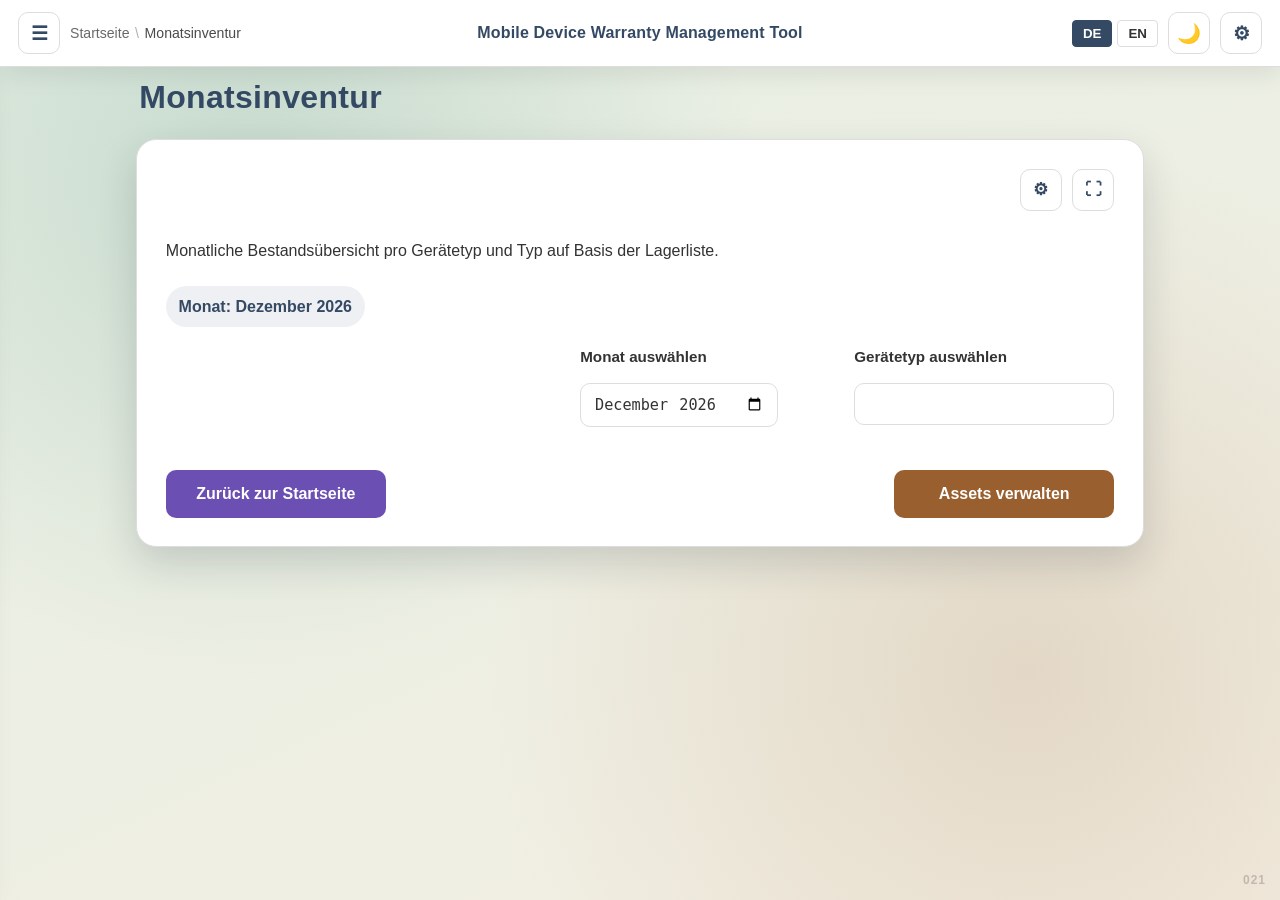
<file: monthlyinventory.html>
<!DOCTYPE html>
<html lang="de">
<head>
    <meta charset="UTF-8">
    <meta name="viewport" content="width=device-width, initial-scale=1.0">
    <title data-i18n-title="monthly-inventory-page-title">MDM Tool - Monatsinventur</title>
    <link rel="stylesheet" href="styles.css">
</head>
<body class="landing-page monthly-inventory-page has-topbar">
    <div class="topbar">
        <div class="topbar-left">
            <button id="menu-toggle" class="toolbar-button" type="button" aria-label="Navigation Menu">☰</button>
        </div>
        <div class="topbar-title" data-i18n="app-shell-title">Mobile Device Warranty Management Tool</div>
        <div class="topbar-right">
            <div class="language-toggle compact-toggle">
                <button id="lang-de" class="lang-button active" type="button">DE</button>
                <button id="lang-en" class="lang-button" type="button">EN</button>
            </div>
            <button id="theme-toggle" class="toolbar-button" type="button" aria-label="Theme Toggle">🌙</button>
            <button id="settings-toggle" class="toolbar-button" type="button" aria-label="Settings Menu">⚙</button>
        </div>
    </div>
    <aside id="nav-drawer" class="nav-drawer" aria-hidden="true">
        <nav class="drawer-nav">
            <a href="index.html" data-i18n="nav-home">Startseite</a>
            <a href="singleswap.html" data-i18n="nav-new-case">Neuen Fall anlegen</a>
            <a href="overview.html" data-i18n="nav-overview">Übersicht</a>
            <a href="assetmanagement.html" data-i18n="nav-assets">Assets verwalten</a>
            <a href="monthlyinventory.html" data-i18n="nav-monthly-inventory">Monatsinventur</a>
        </nav>
    </aside>
    <div id="menu-backdrop" class="menu-backdrop hidden"></div>
    <div id="settings-menu" class="settings-menu hidden">
        <div class="asset-settings-panel monthly-inventory-settings-panel">
            <h3 id="monthlyInventorySettingsTitle" data-i18n="monthly-inventory-settings-title">Manuelle Werte</h3>
            <label for="monthlyInventoryOutgoingInput" data-i18n="monthly-inventory-outgoing-label">Abgänge</label>
            <input id="monthlyInventoryOutgoingInput" class="asset-settings-input monthly-inventory-stat-input" type="number" min="0" step="1" value="0">

            <label for="monthlyInventoryIncomingInput" data-i18n="monthly-inventory-incoming-label">Zugänge</label>
            <input id="monthlyInventoryIncomingInput" class="asset-settings-input monthly-inventory-stat-input" type="number" min="0" step="1" value="0">

            <div class="monthly-inventory-actions">
                <button id="monthlyInventorySaveButton" type="button" class="button secondary" data-i18n="monthly-inventory-save-button">Werte speichern</button>
                <button id="monthlyInventoryResetButton" type="button" class="button secondary" data-i18n="monthly-inventory-reset-button">Werte zurücksetzen</button>
            </div>
        </div>
    </div>

    <div class="subpage-layout">
        <h1 class="subpage-heading" data-i18n="monthly-inventory-heading">Monatsinventur</h1>
        <main class="card nav-shell monthly-inventory-shell">
            <section class="monthly-inventory-intro" aria-labelledby="monthlyInventoryMonthLabel">
                <div class="monthly-inventory-intro-copy">
                    <p class="monthly-inventory-description" data-i18n="monthly-inventory-description">Monatliche Bestandsübersicht pro Gerätetyp und Typ auf Basis der Lagerliste.</p>
                    <div id="monthlyInventoryMonthLabel" class="month-badge"></div>
                </div>
                <div class="monthly-inventory-controls">
                    <div class="monthly-inventory-selector">
                        <label for="monthlyInventoryMonthSelect" data-i18n="monthly-inventory-month-label">Monat auswählen</label>
                        <div id="monthlyInventoryMonthNativeWrap">
                            <input id="monthlyInventoryMonthSelect" type="text" inputmode="numeric" placeholder="YYYY-MM" aria-describedby="monthlyInventoryMonthLabel">
                        </div>
                        <div id="monthlyInventoryMonthFallback" class="monthly-inventory-month-fallback hidden">
                            <select id="monthlyInventoryMonthFallbackMonth" aria-label="Monat auswählen"></select>
                            <select id="monthlyInventoryMonthFallbackYear" aria-label="Jahr auswählen"></select>
                        </div>
                    </div>
                    <div class="monthly-inventory-selector">
                        <label for="monthlyInventoryTypeSelect" data-i18n="monthly-inventory-type-label">Gerätetyp auswählen</label>
                        <select id="monthlyInventoryTypeSelect">
                            <option value="" data-i18n="monthly-inventory-type-placeholder">Bitte auswählen</option>
                        </select>
                    </div>
                </div>
            </section>

            <section class="monthly-inventory-content" aria-live="polite">
                <div id="monthlyInventoryModelTabs" class="monthly-inventory-tabs hidden" role="tablist" aria-label="Model Tabs"></div>

                <div id="monthlyInventoryMetrics" class="monthly-inventory-metrics hidden">
                    <div class="monthly-inventory-metrics-head">
                        <h2 id="monthlyInventoryModelHeading"></h2>
                        <p id="monthlyInventoryModelHint" class="monthly-inventory-model-hint"></p>
                    </div>
                    <div class="monthly-inventory-stat-grid">
                        <article class="monthly-inventory-stat-card">
                            <span class="monthly-inventory-stat-label" data-i18n="monthly-inventory-total-label">Gesamtzahl</span>
                            <strong id="monthlyInventoryTotal" class="monthly-inventory-stat-value">0</strong>
                        </article>
                        <article class="monthly-inventory-stat-card">
                            <span class="monthly-inventory-stat-label" data-i18n="monthly-inventory-outgoing-label">Abgänge</span>
                            <strong id="monthlyInventoryOutgoing" class="monthly-inventory-stat-value">0</strong>
                        </article>
                        <article class="monthly-inventory-stat-card">
                            <span class="monthly-inventory-stat-label" data-i18n="monthly-inventory-incoming-label">Zugänge</span>
                            <strong id="monthlyInventoryIncoming" class="monthly-inventory-stat-value">0</strong>
                        </article>
                        <article class="monthly-inventory-stat-card monthly-inventory-stat-card-emphasis">
                            <span class="monthly-inventory-stat-label" data-i18n="monthly-inventory-ending-label">Monatsendbestand</span>
                            <strong id="monthlyInventoryEnding" class="monthly-inventory-stat-value">0</strong>
                        </article>
                    </div>
                </div>
            </section>
            <div class="subpage-link-row subpage-nav-row">
                <a class="back-link back-inventory" href="index.html" data-i18n="back-home">Zurück zur Startseite</a>
                <a class="back-link back-assets" href="assetmanagement.html" data-i18n="nav-assets">Assets verwalten</a>
            </div>
        </main>
    </div>

    <script src="app-version.js"></script>
    <script src="navigation.js"></script>
    <script src="monthlyinventory.js"></script>
</body>
</html>
</file>
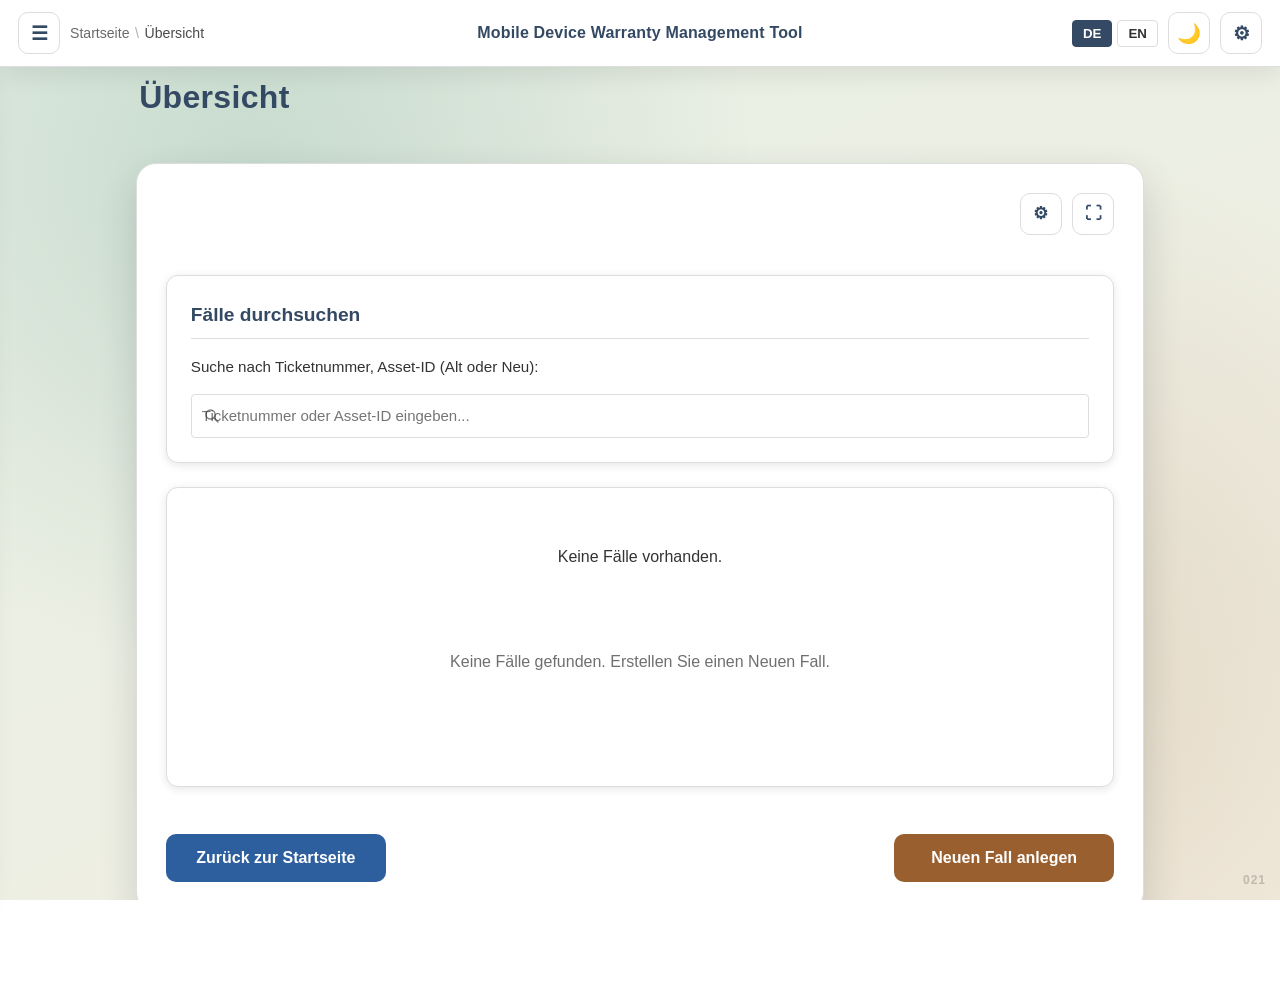
<file: overview.html>
<!DOCTYPE html>
<html lang="de">
<head>
    <meta charset="UTF-8">
    <meta name="viewport" content="width=device-width, initial-scale=1.0">
    <title data-i18n-title="overview-page-title">MDM Tool - Übersicht</title>
    <link rel="stylesheet" href="styles.css">
</head>
<body class="landing-page overview-page has-topbar">
    <div class="topbar">
        <div class="topbar-left">
            <button id="menu-toggle" class="toolbar-button" type="button" aria-label="Navigation Menu">☰</button>
        </div>
        <div class="topbar-title" data-i18n="app-shell-title">Mobile Device Warranty Management Tool</div>
        <div class="topbar-right">
            <div class="language-toggle compact-toggle">
                <button id="lang-de" class="lang-button active" type="button">DE</button>
                <button id="lang-en" class="lang-button" type="button">EN</button>
            </div>
            <button id="theme-toggle" class="toolbar-button" type="button" aria-label="Theme Toggle">🌙</button>
            <button id="settings-toggle" class="toolbar-button" type="button" aria-label="Settings Menu">⚙</button>
        </div>
    </div>
    <aside id="nav-drawer" class="nav-drawer" aria-hidden="true">
        <nav class="drawer-nav">
            <a href="index.html" data-i18n="nav-home">Startseite</a>
            <a href="singleswap.html" data-i18n="nav-new-case">Neuen Fall anlegen</a>
            <a href="overview.html" data-i18n="nav-overview">Übersicht</a>
            <a href="assetmanagement.html" data-i18n="nav-assets">Assets verwalten</a>
            <a href="monthlyinventory.html" data-i18n="nav-monthly-inventory">Monatsinventur</a>
        </nav>
    </aside>
    <div id="menu-backdrop" class="menu-backdrop hidden"></div>
    <div id="settings-menu" class="settings-menu hidden">
        <span data-i18n="settings-placeholder">Einstellungsmenü folgt.</span>
    </div>

    <div class="subpage-layout">
        <h1 class="subpage-heading" data-i18n="overview-heading">Übersicht</h1>

        <main class="nav-shell overview-shell">
            <div class="overview-search-section card">
                <h2 data-i18n="overview-search-title">Fälle durchsuchen</h2>
                <div class="overview-search-container">
                    <div class="search-input-group">
                        <label for="overviewSearchInput" data-i18n="overview-search-label">Suche nach Ticketnummer, Asset-ID (Alt oder Neu):</label>
                        <div class="search-input-wrap">
                            <span class="search-icon">
                                <svg viewBox="0 0 24 24" xmlns="http://www.w3.org/2000/svg">
                                    <circle cx="10" cy="10" r="6"></circle>
                                    <line x1="14" y1="14" x2="20" y2="20"></line>
                                </svg>
                            </span>
                            <input 
                                type="text" 
                                id="overviewSearchInput" 
                                class="overview-search-input" 
                                placeholder="Ticketnummer oder Asset-ID eingeben..."
                                aria-label="Search cases">
                        </div>
                    </div>
                </div>
            </div>

            <section class="card overview-content">
                <div id="overviewStatus" class="overview-status-message" data-i18n="overview-loading">Laden...</div>
                
                <div id="overviewTableContainer" class="overview-table-container hidden">
                    <div class="overview-info" id="overviewResultCount"></div>
                    <table id="overviewTable" class="overview-table">
                        <thead>
                            <tr>
                                <th data-i18n="overview-col-ticket">Ticketnummer</th>
                                <th data-i18n="overview-col-old-device">Altes Gerät</th>
                                <th data-i18n="overview-col-old-assetid">Asset-ID (Alt)</th>
                                <th data-i18n="overview-col-new-device">Neues Gerät</th>
                                <th data-i18n="overview-col-new-assetid">Asset-ID (Neu)</th>
                                <th data-i18n="overview-col-date">Datum</th>
                            </tr>
                        </thead>
                        <tbody id="overviewTableBody">
                        </tbody>
                    </table>
                </div>

                <div id="overviewNoResults" class="overview-no-results hidden" data-i18n="overview-no-results">
                    Keine Fälle gefunden. Erstellen Sie einen Neuen Fall.
                </div>
            </section>

            <div class="subpage-link-row subpage-nav-row overview-link-row">
                <a class="back-link back-overview" href="index.html" data-i18n="back-home">Zurück zur Startseite</a>
                <a class="back-link back-assets" href="singleswap.html" data-i18n="nav-new-case">Neuen Fall anlegen</a>
            </div>
        </main>
    </div>

    <script src="app-version.js"></script>
    <script src="navigation.js"></script>
    <script src="overview.js"></script>
</body>
</html>
</file>
<file: styles.css>
:root {
    --primary-color: rgb(52 73 99);
    --secondary-color: #4CAF50;
    --secondary-dark: #2E7D32;
    --btn-save: #1d8f6a;
    --btn-save-hover: #166f53;
    --btn-load: #2e6fb4;
    --btn-load-hover: #245b93;
    --btn-clear: #b44949;
    --btn-clear-hover: #943737;
    --btn-view: #5a4db2;
    --btn-view-hover: #463b8b;
    --btn-print: #2e6fb4;
    --btn-print-hover: #245b93;
    --btn-pdf: #c56b2d;
    --btn-pdf-hover: #9f5522;
    --btn-delivery-print: #2d7355;
    --btn-delivery-print-hover: #1f5240;
    --btn-delivery-pdf: #6e3fa3;
    --btn-delivery-pdf-hover: #552f80;
    --btn-modal-export: #1d8f6a;
    --btn-modal-export-hover: #166f53;
    --btn-modal-import: #5a4db2;
    --btn-modal-import-hover: #463b8b;
    --btn-modal-refresh: #6a7280;
    --btn-modal-refresh-hover: #555d6a;
    --background-color: #e8eaed;
    --text-color: #333;
    --card-bg: #fff;
    --border-color: #ddd;
    --shadow: 0 2px 10px rgba(0, 0, 0, 0.1);
    --container-max-width: 1100px;
    --option-menu-bg: #f3f7fb;
    --option-menu-border: #cbd8e6;
    --option-menu-shadow: 0 14px 28px rgba(30, 55, 80, 0.16);
    --option-item-bg: #eaf1f9;
    --option-item-active-bg: #dce9f7;
    --option-item-active-border: #5d7d9f;
    --option-section-bg: #f7fbff;
    --option-heading-color: #345476;
    --option-input-bg: #ffffff;
    --surface-alt-border: rgba(93, 125, 159, 0.16);
    --surface-alt-border-strong: rgba(93, 125, 159, 0.24);
    --surface-alt-shadow: 0 10px 28px rgba(26, 38, 48, 0.08);
    --surface-alt-shadow-strong: 0 16px 34px rgba(26, 38, 48, 0.1);
    --surface-alt-highlight: rgba(93, 125, 159, 0.08);
    --topbar-offset: 70px;
    --asset-modal-gap: 16px;
}

html {
    box-sizing: border-box;
    overflow-x: hidden;
}

*, *::before, *::after {
    box-sizing: inherit;
}

[data-theme="dark"] {
    --primary-color: rgb(52 73 99);
    --secondary-color: #4CAF50;
    --secondary-dark: #2E7D32;
    --btn-save: #229f77;
    --btn-save-hover: #1a7d5e;
    --btn-load: #3a80cd;
    --btn-load-hover: #2e68a6;
    --btn-clear: #cb5a5a;
    --btn-clear-hover: #a14444;
    --btn-view: #6d5ed2;
    --btn-view-hover: #564ab0;
    --btn-print: #3a80cd;
    --btn-print-hover: #2e68a6;
    --btn-pdf: #d57a39;
    --btn-pdf-hover: #ae632f;
    --btn-delivery-print: #369968;
    --btn-delivery-print-hover: #287550;
    --btn-delivery-pdf: #845ec2;
    --btn-delivery-pdf-hover: #673d9a;
    --btn-modal-export: #229f77;
    --btn-modal-export-hover: #1a7d5e;
    --btn-modal-import: #6d5ed2;
    --btn-modal-import-hover: #564ab0;
    --btn-modal-refresh: #7d8797;
    --btn-modal-refresh-hover: #656f7d;
    --background-color: #121212;
    --text-color: #f0f0f0;
    --card-bg: #1e1e1e;
    --border-color: #444;
    --shadow: 0 2px 10px rgba(0, 0, 0, 0.3);
    --option-menu-bg: #1d2630;
    --option-menu-border: #33475b;
    --option-menu-shadow: 0 14px 28px rgba(0, 0, 0, 0.34);
    --option-item-bg: #233241;
    --option-item-active-bg: #2a4154;
    --option-item-active-border: #79a0c8;
    --option-section-bg: #1b2a38;
    --option-heading-color: #9fc2e6;
    --option-input-bg: #1a2430;
    --surface-alt-border: rgba(121, 160, 200, 0.24);
    --surface-alt-border-strong: rgba(121, 160, 200, 0.38);
    --surface-alt-shadow: 0 12px 28px rgba(0, 0, 0, 0.22);
    --surface-alt-shadow-strong: 0 18px 36px rgba(0, 0, 0, 0.26);
    --surface-alt-highlight: rgba(121, 160, 200, 0.1);
}

body {
    font-family: 'Segoe UI', Tahoma, Geneva, Verdana, sans-serif;
    line-height: 1.6;
    margin: 0;
    padding: 20px;
    color: var(--text-color);
    background-color: var(--background-color);
    transition: background-color 0.3s, color 0.3s;
}

body.has-topbar {
    padding-top: var(--topbar-offset);
}

.app-version-badge {
    position: fixed;
    right: 14px;
    bottom: 10px;
    z-index: 900;
    font-size: 0.75rem;
    font-weight: 700;
    letter-spacing: 0.08em;
    color: var(--text-color);
    opacity: 0.24;
    -webkit-user-select: none;
    user-select: none;
    pointer-events: none;
}

/* Landing pages: suppress scrollbar unless content actually overflows */
body.landing-page {
    height: 100vh;
    box-sizing: border-box;
    overflow-y: auto;
    display: flex;
    flex-direction: column;
    align-items: center;
    justify-content: flex-start;
    -ms-overflow-style: none;    /* IE/Edge */
}

body.landing-page::-webkit-scrollbar {
    display: none;               /* Chrome/Safari */
}

.container {
    max-width: var(--container-max-width);
    margin: 0 auto;
    padding: 25px;
    background-color: var(--card-bg);
    border-radius: 8px;
    box-shadow: var(--shadow);
}

.topbar {
    position: fixed;
    top: 0;
    left: 0;
    right: 0;
    z-index: 1100;
    display: grid;
    grid-template-columns: minmax(0, 1fr) auto minmax(0, 1fr);
    align-items: center;
    gap: 16px;
    padding: 12px 18px;
    background: var(--card-bg);
    border-bottom: 1px solid var(--border-color);
    box-shadow: 0 8px 24px rgba(0, 0, 0, 0.08);
}

.topbar-left,
.topbar-right {
    display: flex;
    align-items: center;
    gap: 10px;
    min-width: 0;
}

.topbar-left {
    justify-self: start;
}

.topbar-right {
    justify-self: end;
}

.topbar-title {
    min-width: 0;
    justify-self: center;
    color: var(--primary-color);
    font-size: 1rem;
    font-weight: 700;
    text-align: center;
    letter-spacing: 0.01em;
}

.topbar-breadcrumb {
    display: flex;
    align-items: center;
    flex-wrap: wrap;
    gap: 0.35rem;
    font-size: 0.88rem;
    font-weight: 500;
    line-height: 1.2;
    color: rgba(34, 34, 34, 0.68);
}

.topbar-breadcrumb-host {
    min-width: 0;
    justify-content: flex-start;
    white-space: nowrap;
    overflow: hidden;
    text-overflow: ellipsis;
}

.topbar-breadcrumb-link {
    color: inherit;
    text-decoration: none;
}

.topbar-breadcrumb-link:hover,
.topbar-breadcrumb-link:focus-visible {
    color: var(--primary-color);
    text-decoration: underline;
    text-underline-offset: 2px;
    outline: none;
}

.topbar-breadcrumb-separator {
    color: rgba(34, 34, 34, 0.36);
}

.topbar-breadcrumb-current {
    color: rgba(34, 34, 34, 0.82);
}

[data-theme="dark"] .topbar-breadcrumb {
    color: rgba(240, 240, 240, 0.7);
}

[data-theme="dark"] .topbar-breadcrumb-separator {
    color: rgba(240, 240, 240, 0.4);
}

[data-theme="dark"] .topbar-breadcrumb-current {
    color: rgba(240, 240, 240, 0.9);
}

.toolbar-button {
    width: 42px;
    height: 42px;
    display: inline-flex;
    align-items: center;
    justify-content: center;
    border: 1px solid var(--border-color);
    border-radius: 10px;
    background: var(--card-bg);
    color: var(--primary-color);
    cursor: pointer;
    font-size: 1.2rem;
    font-weight: 700;
}

.toolbar-button:hover,
.toolbar-button:focus-visible {
    background: rgba(52, 73, 99, 0.08);
    outline: none;
}

.compact-toggle {
    gap: 8px;
}

.nav-drawer {
    position: fixed;
    top: 67px;
    left: 0;
    bottom: 0;
    width: min(280px, 84vw);
    padding: 18px;
    background: var(--card-bg);
    border-right: 1px solid var(--border-color);
    box-shadow: 12px 0 28px rgba(0, 0, 0, 0.12);
    transform: translateX(-110%);
    transition: transform 0.22s ease;
    z-index: 1090;
}

.nav-drawer.open {
    transform: translateX(0);
}

.drawer-nav {
    display: flex;
    flex-direction: column;
    gap: 10px;
}

.drawer-nav a {
    padding: 12px 14px;
    border-radius: 10px;
    text-decoration: none;
    color: var(--text-color);
    font-weight: 600;
}

.drawer-nav a:hover,
.drawer-nav a:focus-visible {
    background: rgba(52, 73, 99, 0.08);
    outline: none;
}

.menu-backdrop {
    position: fixed;
    inset: 67px 0 0 0;
    background: rgba(0, 0, 0, 0.28);
    z-index: 1080;
}

.settings-menu {
    position: fixed;
    top: 74px;
    right: 18px;
    z-index: 1095;
    min-width: 230px;
    padding: 14px 16px;
    background: var(--option-menu-bg);
    border: 1px solid var(--option-menu-border);
    border-radius: 12px;
    box-shadow: var(--option-menu-shadow);
    color: var(--text-color);
    max-height: calc(100vh - 92px);
    overflow-y: auto;
}

.asset-settings-panel {
    display: flex;
    flex-direction: column;
    gap: 8px;
    width: min(430px, 88vw);
}

.asset-settings-menu {
    display: flex;
    flex-direction: column;
    align-items: stretch;
    flex-wrap: nowrap;
    gap: 8px;
    margin-bottom: 2px;
}

.asset-settings-item {
    display: flex;
    flex-direction: column;
    gap: 6px;
}

.asset-settings-menu-item {
    flex: 0 0 auto;
    border: 1px solid var(--option-menu-border);
    border-radius: 8px;
    background: var(--option-item-bg);
    color: var(--text-color);
    padding: 7px 10px;
    font-weight: 700;
    cursor: pointer;
}

.asset-settings-menu-item.active {
    border-color: var(--option-item-active-border);
    color: var(--primary-color);
    background: var(--option-item-active-bg);
}

.asset-settings-section {
    display: flex;
    flex-direction: column;
    gap: 8px;
    padding: 8px;
    border: 1px solid var(--option-menu-border);
    border-radius: 8px;
    background: var(--option-section-bg);
}

.appearance-toggle-row {
    display: flex;
    align-items: center;
    gap: 0.7rem;
    margin: 0;
    font-weight: 600;
}

.appearance-toggle-input {
    width: 18px;
    height: 18px;
    min-height: 18px;
    margin: 0;
}

.appearance-settings-hint {
    margin: 0;
    text-align: left;
    font-size: 0.88rem;
    opacity: 0.82;
}

[data-surface-style="pagination"] .nav-shell,
[data-surface-style="pagination"] .form-container,
[data-surface-style="pagination"] .overview-search-section,
[data-surface-style="pagination"] .asset-action-card,
[data-surface-style="pagination"] .asset-status,
[data-surface-style="pagination"] .asset-validation-report,
[data-surface-style="pagination"] .asset-filter-bar,
[data-surface-style="pagination"] .asset-table-wrap,
[data-surface-style="pagination"] .asset-pagination,
[data-surface-style="pagination"] .monthly-inventory-stat-card,
[data-surface-style="pagination"] .modal-content,
[data-surface-style="pagination"] .selected-dataset-display,
[data-surface-style="pagination"] .dataset-card,
[data-surface-style="pagination"] .asset-detail-item,
[data-surface-style="pagination"] .asset-detail-modal-content,
[data-surface-style="pagination"] .dataset-wrapper,
[data-surface-style="pagination"] .dataset-wrapper.collapsed,
[data-surface-style="pagination"] .settings-menu,
[data-surface-style="pagination"] .asset-settings-section,
[data-surface-style="pagination"] .asset-settings-subsection,
[data-surface-style="pagination"] .asset-defaults-table-wrap {
    border-color: var(--surface-alt-border);
    box-shadow: var(--surface-alt-shadow);
}

[data-surface-style="pagination"] .nav-shell,
[data-surface-style="pagination"] .asset-pagination {
    border-radius: 20px;
    box-shadow: var(--surface-alt-shadow-strong);
}

[data-surface-style="pagination"] .form-container,
[data-surface-style="pagination"] .overview-search-section,
[data-surface-style="pagination"] .asset-action-card,
[data-surface-style="pagination"] .asset-status,
[data-surface-style="pagination"] .asset-validation-report,
[data-surface-style="pagination"] .asset-filter-bar,
[data-surface-style="pagination"] .monthly-inventory-stat-card,
[data-surface-style="pagination"] .modal-content,
[data-surface-style="pagination"] .selected-dataset-display,
[data-surface-style="pagination"] .dataset-card,
[data-surface-style="pagination"] .asset-detail-item,
[data-surface-style="pagination"] .asset-detail-modal-content,
[data-surface-style="pagination"] .dataset-wrapper,
[data-surface-style="pagination"] .dataset-wrapper.collapsed,
[data-surface-style="pagination"] .asset-settings-section,
[data-surface-style="pagination"] .asset-settings-subsection,
[data-surface-style="pagination"] .asset-defaults-table-wrap {
    border-radius: 14px;
}

[data-surface-style="pagination"] .settings-menu,
[data-surface-style="pagination"] .asset-settings-section,
[data-surface-style="pagination"] .asset-settings-subsection {
    background: var(--card-bg);
}

[data-surface-style="pagination"] .asset-pagination-nav {
    color: #5961d8;
}

[data-surface-style="pagination"] .asset-pagination-nav:hover,
[data-surface-style="pagination"] .asset-pagination-nav:focus-visible {
    color: #3740c9;
}

[data-surface-style="pagination"] .asset-pagination-nav:disabled {
    color: rgba(89, 97, 216, 0.36);
}

[data-surface-style="pagination"] .asset-settings-menu-item,
[data-surface-style="pagination"] .asset-page-button:hover,
[data-surface-style="pagination"] .asset-page-button:focus-visible {
    border-color: var(--surface-alt-border-strong);
    background: var(--surface-alt-highlight);
}

[data-surface-style="pagination"] .asset-settings-menu-item.active,
[data-surface-style="pagination"] .asset-page-button.active {
    border-color: var(--surface-alt-border-strong);
    background: var(--surface-alt-highlight);
}

.asset-admin-actions {
    display: flex;
    gap: 8px;
    flex-wrap: wrap;
}

.asset-admin-sublist {
    display: flex;
    flex-direction: column;
    gap: 8px;
}

.asset-admin-subitem {
    display: flex;
    flex-direction: column;
    gap: 6px;
}

.asset-settings-subitem-button {
    text-align: left;
}

.asset-settings-subsection {
    display: flex;
    flex-direction: column;
    gap: 8px;
    padding: 8px;
    border: 1px solid var(--option-menu-border);
    border-radius: 8px;
    background: var(--option-section-bg);
}

.asset-type-admin-actions {
    display: flex;
    gap: 6px;
    flex-wrap: nowrap;
}

.asset-type-admin-actions .button.secondary {
    flex: 1 1 0;
    min-width: 84px;
    padding: 3px 7px;
    font-size: 0.74rem;
    line-height: 1.2;
    text-align: center;
}

.singleswap-settings-panel .button {
    width: 100%;
}

.asset-settings-panel h3 {
    margin: 0 0 0.2rem;
    color: var(--option-heading-color);
}

.asset-settings-panel label {
    font-weight: 600;
}

.asset-settings-input {
    border: 1px solid var(--option-menu-border);
    border-radius: 6px;
    padding: 8px 10px;
    background: var(--option-input-bg);
    color: var(--text-color);
}

.asset-defaults-table-wrap {
    max-width: 100%;
    overflow-x: auto;
    border: 1px solid var(--border-color);
    border-radius: 8px;
    margin-top: 4px;
}

.asset-defaults-table {
    width: 100%;
    border-collapse: collapse;
}

.asset-defaults-table th,
.asset-defaults-table td {
    font-size: 0.84rem;
    padding: 6px 8px;
    border-bottom: 1px solid var(--border-color);
    text-align: left;
}

.asset-defaults-table th {
    color: var(--primary-color);
    background: rgba(52, 73, 99, 0.08);
}

.asset-defaults-table tr:last-child td {
    border-bottom: none;
}

.page-heading {
    margin-bottom: 24px;
}

header {
    display: flex;
    justify-content: space-between;
    align-items: center;
    margin-bottom: 25px;
    flex-wrap: wrap;
    gap: 15px;
}

h1 {
    margin: 0;
    color: var(--primary-color);
    font-size: 1.6rem;
    line-height: 1.2;
    flex: 1;
}

h2 {
    margin: 0 0 15px 0;
    color: var(--primary-color);
    font-size: 1.3rem;
    border-bottom: 1px solid var(--border-color);
    padding-bottom: 8px;
}

.language-toggle {
    display: flex;
    gap: 5px;
}

.lang-button {
    padding: 5px 10px;
    border: 1px solid var(--border-color);
    background: var(--card-bg);
    color: var(--text-color);
    border-radius: 4px;
    cursor: pointer;
    font-weight: 600;
}

.lang-button.active {
    background: var(--primary-color);
    color: white;
    border-color: var(--primary-color);
}

.icon-button {
    background: none;
    border: none;
    cursor: pointer;
    font-size: 24px;
    color: var(--primary-color);
}

.forms-row {
    display: flex;
    gap: 20px;
    margin-bottom: 20px;
    flex-wrap: wrap;
}

.form-container {
    flex: 1;
    min-width: 45%;
    padding: 15px;
    border: 1px solid var(--border-color);
    border-radius: 6px;
    background-color: var(--card-bg);
    box-shadow: 0 1px 3px rgba(0, 0, 0, 0.1);
}

.form-section {
    display: flex;
    flex-direction: column;
    gap: 15px;
}

/*.form-group {
    margin-bottom: 15px;
}*/

.hidden {
    display: none !important;
}

.checkbox-inline {
    display: flex;
    align-items: center;
    gap: 10px;
    font-weight: 600;
    margin: 0;
}

.checkbox-inline input[type="checkbox"] {
    width: 18px;
    height: 18px;
    min-height: 18px;
    margin: 0;
}

/* Offset old-device fields to stay level with new-device, which has the
   no-spare checkbox group (≈24px content + 15px margin-bottom = 39px) above
   its form-section. */
.form-container.old-device .form-section {
    margin-top: 39px;
}

.new-device.ipad-no-replacement .form-section {
    display: none;
}

.form-container.new-device .ipad-return-message {
    border: 1px dashed var(--border-color);
    background: rgba(52, 73, 99, 0.08);
    padding: 12px;
    border-radius: 6px;
    font-weight: 600;
}

/* Versteckte Formularelemente mit opacity: 0 */
.opacity-hidden {
    opacity: 0;
    border: none;
}

.opacity-hidden label,
.opacity-hidden input,
.opacity-hidden select,
.opacity-hidden textarea {
    opacity: 0;
}

/* Navigation pages (index, overview, assetmanagement) */
.landing-page {
    margin: 0;
    min-height: 100vh;
    font-family: "Trebuchet MS", "Segoe UI", sans-serif;
    color: var(--text-color);
    background:
        radial-gradient(circle at 20% 20%, rgba(47, 125, 106, 0.18), transparent 40%),
        radial-gradient(circle at 80% 75%, rgba(154, 95, 47, 0.16), transparent 44%),
        linear-gradient(155deg, #e6efe4, #f4efe3);
    padding: 1rem;
}

.landing-page.has-topbar {
    padding-bottom: 88px;
}

/* Space from topbar to first content element on landing pages */
.landing-page:not(.has-topbar) > .menu-panel,
.landing-page:not(.has-topbar) > .subpage-layout {
    margin-top: 10vh;
}

.landing-page.has-topbar > .menu-panel,
.landing-page.has-topbar > .subpage-layout {
    margin-top: auto;
    margin-bottom: auto;
}

.overview-page.has-topbar > .subpage-layout,
.asset-page.has-topbar > .subpage-layout,
.monthly-inventory-page.has-topbar > .subpage-layout {
    margin-top: 0.5rem;
    margin-bottom: 0;
}

.subpage-layout {
    width: min(92vw, 760px);
    max-width: 100%;
    display: flex;
    flex-direction: column;
    gap: 0;
    padding: 0 1rem;
    min-width: 0;
}

.subpage-heading {
    margin: 0 0 1.4rem 0.2rem;
    font-size: clamp(1.4rem, 1.2rem + 1.1vw, 2rem);
    color: var(--primary-color);
    letter-spacing: 0.01em;
}

[data-theme="dark"] .landing-page {
    background:
        radial-gradient(circle at 15% 22%, rgba(59, 149, 125, 0.18), transparent 40%),
        radial-gradient(circle at 82% 75%, rgba(190, 122, 74, 0.2), transparent 44%),
        linear-gradient(155deg, #1b242b, #171a1e);
}

.nav-shell {
    width: min(92vw, 760px);
    max-width: 100%;
    background: var(--card-bg);
    border: 1px solid var(--border-color);
    border-radius: 20px;
    box-shadow: 0 16px 38px rgba(26, 38, 48, 0.16);
    padding: 1.8rem;
    animation: liftIn 420ms ease-out;
    min-width: 0;
    overflow-x: hidden;
}

.nav-shell-toolbar {
    display: flex;
    justify-content: flex-end;
    align-items: center;
    gap: 0.65rem;
    margin-bottom: 1rem;
}

.app-fullscreen-shell-toolbar {
    display: flex;
    justify-content: flex-end;
    align-items: center;
    gap: 0.65rem;
    margin-bottom: 1rem;
}

.nav-shell-settings-toggle,
.nav-shell-fullscreen-toggle {
    flex: 0 0 auto;
    font-size: 1.05rem;
}

.app-fullscreen-shell:fullscreen,
.app-fullscreen-shell:-webkit-full-screen,
.app-fullscreen-shell.is-fullscreen,
.nav-shell:fullscreen,
.nav-shell:-webkit-full-screen,
.nav-shell.is-fullscreen {
    position: fixed;
    inset: 0;
    z-index: 2200;
    width: 100vw;
    max-width: none;
    height: 100vh;
    margin: 0;
    border: none;
    border-radius: 0;
    padding: 1.5rem;
    overflow: auto;
    box-shadow: none;
    animation: none;
}

.app-fullscreen-shell:fullscreen .app-fullscreen-shell-toolbar,
.app-fullscreen-shell:-webkit-full-screen .app-fullscreen-shell-toolbar,
.app-fullscreen-shell.is-fullscreen .app-fullscreen-shell-toolbar,
.nav-shell:fullscreen .nav-shell-toolbar,
.nav-shell:-webkit-full-screen .nav-shell-toolbar,
.nav-shell.is-fullscreen .nav-shell-toolbar {
    position: sticky;
    top: 0;
    z-index: 5;
    padding-bottom: 0.5rem;
    background: var(--card-bg);
}

body.page-fullscreen-active .settings-menu {
    top: 1rem;
    right: 1rem;
    z-index: 2400;
    max-height: calc(100vh - 2rem);
    max-height: calc(100dvh - 2rem);
}

body.page-fullscreen-active .modal {
    z-index: 2500;
}

body.page-fullscreen-active .modal-content {
    max-height: calc(100vh - 2rem);
    max-height: calc(100dvh - 2rem);
}

.asset-page.asset-fullscreen-active .settings-menu {
    top: 1rem;
    right: 1rem;
    z-index: 2400;
    max-height: calc(100vh - 2rem);
    max-height: calc(100dvh - 2rem);
}

.asset-page.asset-fullscreen-active .modal.asset-detail-modal {
    top: 0;
    z-index: 2500;
}

.asset-page.asset-fullscreen-active .asset-detail-modal .asset-detail-modal-content {
    width: 100%;
    min-height: 100vh;
    min-height: 100dvh;
    height: 100vh;
    height: 100dvh;
    max-height: 100vh;
    max-height: 100dvh;
    border-radius: 0;
}

.nav-header {
    display: flex;
    justify-content: flex-end;
    align-items: center;
    gap: 10px;
    margin-bottom: 1.3rem;
}

.menu-panel h1,
.card h1 {
    margin: 0;
    font-size: clamp(1.4rem, 1.2rem + 1.1vw, 2.1rem);
    text-align: center;
    letter-spacing: 0.01em;
    color: var(--primary-color);
}

.menu-panel p,
.card p {
    margin: 0.7rem 0 1.4rem;
    text-align: center;
    color: var(--text-color);
}

.button-row {
    display: flex;
    flex-direction: column;
    gap: 0.9rem;
    justify-content: center;
    align-items: center;
}

.menu-button {
    width: min(100%, 360px);
    border: 0;
    border-radius: 12px;
    color: #ffffff;
    font-size: 1rem;
    font-weight: 700;
    letter-spacing: 0.02em;
    padding: 0.95rem 1.3rem;
    text-decoration: none;
    text-align: center;
    transition: transform 180ms ease, filter 180ms ease;
}

.menu-button:hover,
.menu-button:focus-visible {
    transform: translateY(-2px);
    filter: brightness(1.03);
    outline: none;
}

.btn-case {
    background: #2f7d6a;
}

.btn-case:hover,
.btn-case:focus-visible {
    background: #266b5a;
}

.btn-overview {
    background: #2d5f9e;
}

.btn-overview:hover,
.btn-overview:focus-visible {
    background: #244d81;
}

.btn-assets {
    background: #9a5f2f;
}

.btn-assets:hover,
.btn-assets:focus-visible {
    background: #7c4e26;
}

.btn-inventory {
    background: #6b4fb3;
}

.btn-inventory:hover,
.btn-inventory:focus-visible {
    background: #573f93;
}

.card {
    width: min(92vw, 680px);
    max-width: 100%;
}

.subpage-link-row {
    display: flex;
    flex-wrap: wrap;
    gap: 0.8rem;
    margin-top: 1.2rem;
}

.subpage-nav-row {
    justify-content: space-between;
    align-items: center;
    padding-top: 0.25rem;
}

.subpage-nav-row .back-link {
    min-width: 220px;
    text-align: center;
}

.back-link {
    display: inline-block;
    text-decoration: none;
    color: #fff;
    padding: 0.7rem 1rem;
    border-radius: 10px;
    font-weight: 700;
}

.back-overview {
    background: #2d5f9e;
}

.back-assets {
    background: #9a5f2f;
}

.back-inventory {
    background: #6b4fb3;
}

.back-link:hover,
.back-link:focus-visible {
    filter: brightness(1.06);
    outline: none;
}

.asset-tools {
    margin: 0.6rem 0 1.2rem;
}

.asset-tools h2 {
    margin-bottom: 0.9rem;
}

.asset-actions-row {
    display: grid;
    grid-template-columns: repeat(auto-fit, minmax(min(260px, 100%), 1fr));
    gap: 14px;
    margin-bottom: 1rem;
    width: 100%;
}

.asset-action-card {
    border: 1px solid var(--border-color);
    border-radius: 10px;
    padding: 12px;
    display: flex;
    flex-direction: column;
    gap: 8px;
    background: var(--card-bg);
    min-width: 0;
}

.asset-action-card h3 {
    margin: 0;
    color: var(--primary-color);
    font-size: 1.02rem;
}

.hover-hint-title {
    cursor: help;
}

.asset-action-card p {
    margin: 0;
    text-align: left;
    font-size: 0.94rem;
}

.asset-action-card select {
    background-color: var(--card-bg);
    color: var(--text-color);
    border: 1px solid var(--border-color);
    border-radius: 6px;
    padding: 8px 10px;
}

.asset-danger-button {
    margin-top: 0.75rem;
    background: #b54141;
    border-color: #9f3232;
    color: #fff;
}

.asset-danger-button:hover,
.asset-danger-button:focus-visible {
    background: #992f2f;
    border-color: #842828;
}

.monthly-inventory-page .subpage-layout {
    width: min(94vw, 1040px);
    max-width: 1040px;
}

.monthly-inventory-shell {
    width: 100%;
    max-width: 100%;
    margin: 0 auto;
}

.monthly-inventory-shell .back-link {
    margin-top: 1.2rem;
}

.monthly-inventory-intro {
    display: flex;
    justify-content: space-between;
    align-items: flex-end;
    gap: 18px;
    margin-bottom: 1.2rem;
    flex-wrap: wrap;
}

.monthly-inventory-description {
    margin: 0 0 0.6rem;
    text-align: left;
}

.monthly-inventory-intro-copy {
    min-width: min(100%, 280px);
    max-width: 100%;
}

.month-badge {
    display: inline-flex;
    align-items: center;
    padding: 0.5rem 0.8rem;
    border-radius: 999px;
    background: rgba(52, 73, 99, 0.08);
    color: var(--primary-color);
    font-weight: 700;
}

.monthly-inventory-selector {
    display: flex;
    flex-direction: column;
    gap: 0.45rem;
    min-width: min(100%, 260px);
    max-width: 100%;
}

.monthly-inventory-controls {
    display: flex;
    flex-wrap: wrap;
    gap: 14px;
    justify-content: flex-end;
    width: 100%;
    min-width: 0;
}

.monthly-inventory-selector label {
    font-size: 0.95rem;
    font-weight: 600;
    color: var(--text-color);
}

.monthly-inventory-selector input,
.monthly-inventory-selector select {
    min-height: 42px;
    padding: 0.7rem 0.8rem;
    border: 1px solid var(--border-color);
    border-radius: 10px;
    background: var(--card-bg);
    color: var(--text-color);
    font-size: 0.95rem;
}

.monthly-inventory-tabs {
    display: flex;
    flex-wrap: wrap;
    gap: 0.6rem;
    margin: 1rem 0 1.15rem;
}

.monthly-inventory-tab {
    border: 1px solid var(--border-color);
    background: var(--card-bg);
    color: var(--primary-color);
    border-radius: 999px;
    padding: 0.6rem 0.95rem;
    font-weight: 700;
    cursor: pointer;
    transition: background-color 0.2s ease, color 0.2s ease, transform 0.2s ease;
}

.monthly-inventory-tab:hover,
.monthly-inventory-tab:focus-visible {
    transform: translateY(-1px);
    outline: none;
}

.monthly-inventory-tab.active {
    background: var(--primary-color);
    color: #fff;
    border-color: var(--primary-color);
}

.monthly-inventory-metrics-head {
    display: flex;
    justify-content: space-between;
    align-items: flex-end;
    gap: 10px;
    margin-bottom: 0.9rem;
    flex-wrap: wrap;
}

.monthly-inventory-metrics-head h2 {
    margin: 0;
    padding: 0;
    border: 0;
}

.monthly-inventory-model-hint {
    margin: 0;
    text-align: left;
    color: var(--text-color);
    opacity: 0.78;
}

.monthly-inventory-stat-grid {
    display: grid;
    grid-template-columns: repeat(3, minmax(0, 1fr));
    gap: 14px;
}

.monthly-inventory-stat-card {
    border: 1px solid var(--border-color);
    border-radius: 14px;
    padding: 1rem;
    background: var(--card-bg);
    box-shadow: var(--shadow);
    display: flex;
    flex-direction: column;
    gap: 0.5rem;
    min-width: 0;
}

.monthly-inventory-stat-card-emphasis {
    border-color: var(--primary-color);
    background: rgba(52, 73, 99, 0.06);
}

.monthly-inventory-stat-label {
    font-size: 0.92rem;
    font-weight: 600;
    color: var(--text-color);
    opacity: 0.82;
}

.monthly-inventory-stat-value {
    font-size: clamp(1.7rem, 1.3rem + 1.5vw, 2.4rem);
    color: var(--primary-color);
    line-height: 1.1;
}

.monthly-inventory-stat-input {
    min-height: 52px;
    width: 100%;
    padding: 0.75rem 0.9rem;
    border: 1px solid var(--border-color);
    border-radius: 10px;
    background: var(--card-bg);
    color: var(--text-color);
    font-size: 1.6rem;
    font-weight: 700;
    line-height: 1.1;
    box-sizing: border-box;
}

.monthly-inventory-actions {
    display: flex;
    flex-wrap: wrap;
    gap: 10px;
    margin-top: 1rem;
}

.monthly-inventory-settings-panel {
    width: min(360px, 86vw);
}

.monthly-inventory-settings-panel .monthly-inventory-stat-input {
    min-height: 42px;
    font-size: 1.2rem;
}

.asset-status {
    min-height: 22px;
    margin-bottom: 0.8rem;
    padding: 6px 8px;
    border-radius: 6px;
    background: rgba(52, 73, 99, 0.08);
    font-size: 0.92rem;
}

.asset-validation-report {
    margin-bottom: 0.9rem;
    border: 1px solid var(--border-color);
    border-radius: 10px;
    padding: 10px;
    background: var(--card-bg);
}

.asset-validation-report h3 {
    margin: 0 0 0.55rem;
    color: var(--primary-color);
    font-size: 1rem;
}

.asset-validation-header {
    display: flex;
    justify-content: space-between;
    align-items: center;
    gap: 10px;
    margin-bottom: 0.45rem;
}

.asset-validation-header h3 {
    margin: 0;
}

.asset-validation-wrap {
    max-width: 100%;
    overflow-x: auto;
}

.asset-validation-table {
    width: 100%;
    border-collapse: collapse;
    min-width: 540px;
}

.asset-validation-table th,
.asset-validation-table td {
    border-bottom: 1px solid var(--border-color);
    padding: 7px 8px;
    text-align: left;
    font-size: 0.88rem;
    vertical-align: top;
}

.asset-validation-table th {
    background: rgba(52, 73, 99, 0.08);
    color: var(--primary-color);
}

.asset-validation-table tr:last-child td {
    border-bottom: none;
}

.asset-filter-bar {
    display: grid;
    grid-template-columns: repeat(auto-fit, minmax(min(180px, 100%), 1fr));
    gap: 10px;
    margin-bottom: 0.9rem;
    padding: 10px;
    border: 1px solid var(--border-color);
    border-radius: 10px;
    background: var(--card-bg);
    width: 100%;
}

.asset-filter-group {
    display: flex;
    flex-direction: column;
    gap: 6px;
    min-width: 0;
}

.asset-filter-group label {
    margin: 0;
    font-size: 0.88rem;
    color: var(--text-color);
}

.asset-filter-group select {
    background-color: var(--card-bg);
    color: var(--text-color);
    border: 1px solid var(--border-color);
    border-radius: 6px;
    padding: 8px 10px;
}

.asset-filter-group input {
    background-color: var(--card-bg);
    color: var(--text-color);
    border: 1px solid var(--border-color);
    border-radius: 6px;
    padding: 8px 10px;
}

.asset-filter-actions {
    justify-content: flex-end;
}

.asset-filter-actions .button {
    margin-top: auto;
}

.asset-report-pill {
    display: inline-block;
    padding: 2px 7px;
    border-radius: 999px;
    font-size: 0.78rem;
    font-weight: 700;
}

.asset-report-pill.imported {
    background: rgba(29, 143, 106, 0.18);
    color: #15674d;
}

.asset-report-pill.duplicate {
    background: rgba(180, 133, 49, 0.2);
    color: #7b5a1d;
}

.asset-report-pill.invalid {
    background: rgba(180, 73, 73, 0.2);
    color: #7d2f2f;
}

.asset-table-wrap {
    width: 100%;
    max-width: 100%;
    overflow-x: auto;
    border: 1px solid var(--border-color);
    border-radius: 10px;
}

.forms-row {
    width: 100%;
    align-items: stretch;
}

.form-container {
    max-width: 100%;
    min-width: min(100%, 340px);
    min-inline-size: 0;
}

.asset-pagination {
    display: flex;
    flex-direction: column;
    gap: 0.8rem;
    margin-top: 1rem;
    padding: 1rem 1.1rem;
    border: 1px solid var(--border-color);
    border-radius: 10px;
    background: var(--card-bg);
    box-shadow: var(--shadow);
}

.asset-pagination-info {
    font-size: 0.9rem;
    color: var(--text-color);
    opacity: 0.72;
}

.asset-pagination-actions {
    width: 100%;
}

.asset-pagination-bar {
    display: flex;
    align-items: center;
    gap: 1rem;
    justify-content: space-between;
    flex-wrap: wrap;
    width: 100%;
}

.asset-pagination-numbers {
    display: flex;
    align-items: center;
    gap: 0.45rem;
    flex-wrap: wrap;
    justify-content: center;
    flex: 1 1 auto;
    min-width: 0;
}

.asset-pagination-nav {
    border: 0;
    background: transparent;
    color: var(--primary-color);
    font: inherit;
    font-weight: 500;
    padding: 0.55rem 0.35rem;
    cursor: pointer;
}

.asset-pagination-nav:hover,
.asset-pagination-nav:focus-visible {
    color: var(--primary-color);
    opacity: 0.82;
    outline: none;
}

.asset-pagination-nav:disabled {
    color: rgba(52, 73, 99, 0.38);
    cursor: default;
}

.asset-page-button {
    min-width: 2.5rem;
    height: 2.5rem;
    padding: 0.45rem 0.7rem;
    border: 1px solid transparent;
    border-radius: 10px;
    background: transparent;
    color: var(--text-color);
    font-size: 0.95rem;
    font-weight: 600;
    line-height: 1;
    cursor: pointer;
}

.asset-page-button:hover,
.asset-page-button:focus-visible {
    border-color: var(--border-color);
    background: rgba(52, 73, 99, 0.08);
    outline: none;
}

.asset-page-button.active {
    border-color: var(--border-color);
    background: rgba(52, 73, 99, 0.1);
    color: var(--primary-color);
}

.asset-pagination-ellipsis {
    color: rgba(34, 34, 34, 0.55);
    font-weight: 700;
    padding: 0 0.15rem;
}

[data-theme="dark"] .asset-pagination-ellipsis {
    color: rgba(240, 240, 240, 0.55);
}

.asset-pagination-size-label {
    flex: 0 0 auto;
}

.asset-page-size-select {
    min-width: 8.5rem;
    height: 2.75rem;
    padding: 0.6rem 2.4rem 0.6rem 0.9rem;
    border: 1px solid var(--border-color);
    border-radius: 10px;
    background-color: var(--card-bg);
    color: var(--text-color);
    font-size: 0.95rem;
}

.asset-table {
    width: 100%;
    border-collapse: collapse;
    min-width: 640px;
}

.asset-page .subpage-layout,
.overview-page .subpage-layout {
    width: min(94vw, 1040px);
    max-width: 1040px;
}

.asset-page .nav-shell {
    width: 100%;
    max-width: 100%;
    margin: 0 auto;
}

.singleswap-page .subpage-layout {
    width: min(94vw, 1080px);
    max-width: 1080px;
}

.singleswap-page .nav-shell {
    width: 100%;
    max-width: 100%;
    margin: 0 auto;
}

.singleswap-page .subpage-heading {
    margin-bottom: 1rem;
}

.singleswap-shell {
    padding: 1.5rem;
}

@media (min-width: 901px) {
    .singleswap-page > .subpage-layout {
        margin-top: auto;
        margin-bottom: auto;
    }

    .singleswap-page .subpage-heading {
        margin-bottom: 0.7rem;
    }

    .singleswap-shell {
        padding: 1rem 1rem 0.75rem;
    }

    .singleswap-page .forms-row {
        gap: 12px;
        margin-bottom: 10px;
    }

    .singleswap-page .form-container {
        padding: 12px;
    }

    .singleswap-page .form-container h2 {
        margin-bottom: 10px;
        padding-bottom: 5px;
    }

    .singleswap-page .form-section {
        gap: 10px;
    }

    .singleswap-page .form-group {
        margin-bottom: 0;
    }

    .singleswap-page .form-container input[type="text"],
    .singleswap-page .form-container select,
    .singleswap-page .form-container textarea {
        min-height: 38px;
        padding: 7px 9px;
        font-size: 14px;
    }

    .singleswap-page .form-container textarea {
        min-height: 58px;
    }

    .singleswap-page .global-actions {
        margin: 10px 0;
        gap: 10px;
    }

    .singleswap-page .global-actions .button {
        min-height: 38px;
        padding: 8px 12px;
        font-size: 14px;
    }

    .singleswap-page .singleswap-primary-actions {
        grid-template-columns: repeat(2, minmax(0, 1fr));
    }

    .singleswap-page .singleswap-overview-link {
        width: auto;
    }

    .singleswap-page .singleswap-link-actions {
        width: 100%;
    }
}

@media (min-width: 901px) and (max-height: 860px) {
    .singleswap-page > .subpage-layout {
        margin-top: auto;
        margin-bottom: auto;
    }

    .singleswap-page .subpage-heading {
        margin-bottom: 0.45rem;
        font-size: clamp(1.15rem, 1rem + 0.5vw, 1.45rem);
    }

    .singleswap-shell {
        padding: 0.8rem 0.85rem 0.55rem;
    }

    .singleswap-page .forms-row {
        gap: 10px;
        margin-bottom: 8px;
    }

    .singleswap-page .form-container {
        padding: 10px;
    }

    .singleswap-page .form-container h2 {
        margin-bottom: 7px;
        padding-bottom: 4px;
        font-size: 1.05rem;
    }

    .singleswap-page .form-section {
        gap: 8px;
    }

    .singleswap-page .form-container input[type="text"],
    .singleswap-page .form-container select,
    .singleswap-page .form-container textarea {
        min-height: 34px;
        padding: 6px 8px;
        font-size: 13px;
    }

    .singleswap-page .form-container textarea {
        min-height: 46px;
    }

    .singleswap-page .global-actions {
        margin: 8px 0;
        gap: 8px;
    }

    .singleswap-page .global-actions .button {
        min-height: 34px;
        padding: 6px 10px;
        font-size: 13px;
    }

    .singleswap-page .singleswap-primary-actions {
        grid-template-columns: repeat(4, minmax(0, 1fr));
        gap: 8px;
    }
}

.asset-page .asset-table {
    min-width: 760px;
}

.asset-table th,
.asset-table td {
    border-bottom: 1px solid var(--border-color);
    text-align: left;
    padding: 8px 10px;
    font-size: 0.92rem;
}

.asset-table th {
    background: rgba(52, 73, 99, 0.08);
    color: var(--primary-color);
    position: sticky;
    top: 0;
    z-index: 1;
}

.asset-table tbody tr:last-child td {
    border-bottom: none;
}

.asset-id-link {
    color: var(--primary-color);
    font-weight: 600;
    text-decoration: underline;
    text-underline-offset: 2px;
}

.asset-id-link:hover,
.asset-id-link:focus-visible {
    color: var(--accent-color);
}

.modal.asset-detail-modal {
    z-index: 2200;
    top: var(--topbar-offset);
    right: 0;
    bottom: 0;
    left: 0;
    width: auto;
    height: auto;
    padding: 0;
    overflow-y: auto;
    align-items: flex-start;
    justify-content: center;
}

.modal.asset-detail-modal::before {
    content: none;
}

.asset-detail-modal .asset-detail-modal-content {
    margin: 0 auto;
    width: 94%;
    max-width: none;
    min-height: calc(100vh - var(--topbar-offset));
    min-height: calc(100dvh - var(--topbar-offset));
    height: calc(100vh - var(--topbar-offset));
    height: calc(100dvh - var(--topbar-offset));
    max-height: calc(100vh - var(--topbar-offset));
    max-height: calc(100dvh - var(--topbar-offset));
    overflow-y: auto;
    gap: 1rem;
    flex: 1 1 auto;
    border-radius: 12px;
}

.asset-detail-modal-header {
    padding-right: 2rem;
}

.asset-detail-modal-header h2 {
    margin-bottom: 0.35rem;
}

.asset-detail-subtitle {
    margin: 0;
    color: var(--text-color);
    opacity: 0.8;
}

.asset-detail-grid {
    display: grid;
    grid-template-columns: repeat(auto-fit, minmax(240px, 1fr));
    gap: 0.9rem;
}

.asset-detail-item {
    display: flex;
    flex-direction: column;
    gap: 0.45rem;
    padding: 0.9rem 1rem;
    border: 1px solid var(--border-color);
    border-radius: 12px;
    background: var(--option-section-bg, rgba(52, 73, 99, 0.05));
}

.asset-detail-item-header {
    display: flex;
    align-items: center;
    justify-content: space-between;
    gap: 0.75rem;
}

.asset-detail-label {
    font-size: 0.8rem;
    font-weight: 700;
    letter-spacing: 0.02em;
    text-transform: uppercase;
    color: var(--primary-color);
}

.asset-detail-value {
    min-height: 1.4rem;
    word-break: break-word;
}

.asset-detail-input {
    width: 100%;
    min-height: 40px;
    padding: 0.65rem 0.75rem;
    border: 1px solid var(--border-color);
    border-radius: 10px;
    background: var(--option-input-bg, var(--card-bg));
    color: var(--text-color);
    font: inherit;
}

.monthly-inventory-month-fallback {
    display: grid;
    grid-template-columns: minmax(0, 1fr) 120px;
    gap: 10px;
}

.asset-detail-input:disabled {
    opacity: 0.8;
    cursor: default;
}

.asset-detail-lock {
    display: inline-flex;
    align-items: center;
    justify-content: center;
    width: 38px;
    height: 38px;
    border: 1px solid var(--border-color);
    border-radius: 999px;
    background: var(--card-bg);
    color: var(--primary-color);
    cursor: pointer;
    color: #444;
    transition: border-color 0.16s ease, box-shadow 0.16s ease, background-color 0.16s ease, color 0.16s ease;
}

.asset-detail-lock:hover,
.asset-detail-lock:focus-visible {
    border-color: #666;
    background: #f7f7f7;
    color: #111;
    box-shadow: 0 0 0 3px rgba(120, 120, 120, 0.16);
}

.asset-detail-lock-icon {
    width: 18px;
    height: 18px;
    display: block;
}

.asset-detail-close {
    align-self: flex-end;
    display: inline-flex;
    align-items: center;
    justify-content: center;
    width: 36px;
    height: 36px;
    border: 1px solid #b6b6b6;
    border-radius: 999px;
    background: #1b2a38;
    color: #222;
    font-size: 1.45rem;
    line-height: 1;
}

.asset-detail-close:hover,
.asset-detail-close:focus-visible {
    background: #ebebeb;
    border-color: #8f8f8f;
    color: #000;
}

@media (max-width: 640px) {
    .nav-shell {
        padding: 1.3rem 1rem;
    }

    .menu-button {
        width: 100%;
    }

    .asset-actions-row {
        grid-template-columns: 1fr;
    }

    .asset-validation-header {
        flex-direction: column;
        align-items: flex-start;
    }

    .asset-filter-bar {
        grid-template-columns: 1fr;
    }

    .asset-pagination {
        flex-direction: column;
        align-items: stretch;
    }

    .asset-pagination-actions {
        justify-content: flex-start;
    }

    .asset-filter-actions {
        justify-content: flex-start;
    }

    .asset-filter-actions .button {
        margin-top: 0;
    }

    .asset-page .asset-table {
        min-width: 640px;
    }

    .asset-detail-modal .asset-detail-modal-content {
        padding: 16px;
    }

    .asset-detail-grid {
        grid-template-columns: 1fr;
    }
}

@keyframes liftIn {
    from {
        opacity: 0;
        transform: translateY(10px);
    }
    to {
        opacity: 1;
        transform: translateY(0);
    }
}

label {
    display: block;
    margin-bottom: 6px;
    font-weight: 600;
}

/* Visible marker for required fields */
.required {
    color: #d9534f;
    margin-left: 6px;
    font-weight: 700;
}

input[type="text"],
select,
textarea {
    width: 100%;
    padding: 10px;
    border: 1px solid var(--border-color);
    border-radius: 4px;
    font-size: 15px;
    background-color: var(--card-bg);
    color: var(--text-color);
    box-sizing: border-box;
    min-height: 44px;
}

select {
    -moz-appearance: none;
    -webkit-appearance: none;
    appearance: none;
    background-image: url("data:image/svg+xml;charset=UTF-8,%3csvg xmlns='http://www.w3.org/2000/svg' viewBox='0 0 24 24' fill='none' stroke='currentColor' stroke-width='2'%3e%3cpath d='M7 10l5 5 5-5'/%3e%3c/svg%3e");
    background-repeat: no-repeat;
    background-position: right 10px center;
    background-size: 1em;
    padding-right: 30px;
}

textarea {
    resize: vertical;
    min-height: 80px;
}

.form-actions {
    display: flex;
    gap: 15px;
    margin-top: 20px;
}

.global-actions {
    justify-content: flex-start;
    margin: 20px 0;
}

.button {
    padding: 10px 18px;
    border: none;
    border-radius: 4px;
    cursor: pointer;
    font-size: 15px;
    font-weight: 600;
    transition: all 0.3s ease;
    min-height: 44px;
    display: flex;
    align-items: center;
    justify-content: center;
}

.primary {
    background-color: var(--primary-color);
    color: white;
}

.secondary {
    background-color: var(--secondary-color);
    color: white;
}

.secondary:hover {
    background-color: var(--secondary-dark);
    transform: translateY(-2px);
    box-shadow: 0 4px 8px rgba(0, 0, 0, 0.1);
}

.secondary:active {
    transform: scale(0.98);
}

/* Main action buttons use distinct, semantic colors for faster recognition. */
.global-actions .button {
    color: #fff;
}

.singleswap-page .singleswap-primary-actions {
    display: grid;
    grid-template-columns: repeat(4, minmax(0, 1fr));
    gap: 12px;
    width: 100%;
    margin: 18px 0 10px;
}

.singleswap-page .singleswap-primary-actions .button {
    width: 100%;
    min-width: 0;
    border-radius: 12px;
    box-shadow: 0 10px 22px rgba(26, 38, 48, 0.12);
    letter-spacing: 0.01em;
}

.singleswap-page .singleswap-link-actions {
    margin: 0 0 12px;
}

.singleswap-page .singleswap-overview-link {
    border-radius: 12px;
    text-decoration: none;
    display: flex;
    align-items: center;
    justify-content: center;
    box-sizing: border-box;
    background-color: #5a6270;
    box-shadow: 0 10px 22px rgba(26, 38, 48, 0.1);
    letter-spacing: 0.01em;
}

.singleswap-page .singleswap-overview-link:hover,
.singleswap-page .singleswap-overview-link:focus-visible {
    background-color: #454d58;
}

#saveDataset { background-color: var(--btn-save); }
#saveDataset:hover { background-color: var(--btn-save-hover); }

#loadLastDataset { background-color: var(--btn-load); }
#loadLastDataset:hover { background-color: var(--btn-load-hover); }

#clearFormFields { background-color: var(--btn-clear); }
#clearFormFields:hover { background-color: var(--btn-clear-hover); }

#viewData { background-color: var(--btn-view); }
#viewData:hover { background-color: var(--btn-view-hover); }

#printData { background-color: var(--btn-print); }
#printData:hover { background-color: var(--btn-print-hover); }

#exportPdf { background-color: var(--btn-pdf); }
#exportPdf:hover { background-color: var(--btn-pdf-hover); }

#printDeliveryNote { background-color: var(--btn-delivery-print); }
#printDeliveryNote:hover { background-color: var(--btn-delivery-print-hover); }

.singleswap-page #saveDataset {
    background: linear-gradient(135deg, #1d8f6a, #166f53);
}

.singleswap-page #saveDataset:hover {
    background: linear-gradient(135deg, #239b74, #1a7a5b);
}

.singleswap-page #clearFormFields {
    background: linear-gradient(135deg, #c45c5c, #943737);
}

.singleswap-page #clearFormFields:hover {
    background: linear-gradient(135deg, #cf6b6b, #a14444);
}

.singleswap-page #printData {
    background: linear-gradient(135deg, #48677f, #31495d);
}

.singleswap-page #printData:hover {
    background: linear-gradient(135deg, #54768f, #3b566b);
}

.singleswap-page #printDeliveryNote {
    background: linear-gradient(135deg, #6e3fa3, #552f80);
}

.singleswap-page #printDeliveryNote:hover {
    background: linear-gradient(135deg, #8450c0, #673d9a);
}

#exportDeliveryNotePdf { background-color: var(--btn-delivery-pdf); }
#exportDeliveryNotePdf:hover { background-color: var(--btn-delivery-pdf-hover); }

/* Modal action palette aligned with semantic app actions. */
.modal-action-button {
    white-space: nowrap;
    padding: 10px 16px;
}

#exportData {
    background-color: var(--btn-modal-export);
}

#exportData:hover {
    background-color: var(--btn-modal-export-hover);
}

#importData {
    background-color: var(--btn-modal-import);
}

#importData:hover {
    background-color: var(--btn-modal-import-hover);
}

#refreshData {
    background-color: var(--btn-modal-refresh);
}

#refreshData:hover {
    background-color: var(--btn-modal-refresh-hover);
}

/* Modal-Stile */
.modal {
    display: none;
    position: fixed;
    z-index: 1;
    left: 0;
    top: 0;
    width: 100%;
    height: 100%;
    background-color: rgba(0, 0, 0, 0.5);
}

.modal-content {
    background-color: var(--card-bg);
    margin: 3% auto;
    padding: 20px;
    border-radius: 8px;
    box-shadow: var(--shadow);
    width: 95%;
    max-width: 1300px;
    max-height: 90vh;
    overflow-y: hidden;
    display: flex;
    flex-direction: column;
}

#savedData {
    margin-top: 0;
    flex: 1;
    overflow-y: auto;
    max-height: calc(90vh - 100px);
    padding-right: 10px;
}

.close {
    float: right;
    font-size: 28px;
    font-weight: bold;
    cursor: pointer;
    color: var(--text-color);
}

/* Übersichtliche Gerätekarten */
.dataset-card {
    background-color: var(--card-bg);
    border: 1px solid var(--border-color);
    border-radius: 6px;
    padding: 12px;
    margin-bottom: 0;
    box-shadow: none;
    font-family: 'Segoe UI', Tahoma, Geneva, Verdana, sans-serif;
    font-size: 0.95rem;
    line-height: 1.5;
    display: flex;
    flex-direction: column;
}

.dataset-card .dataset-header {
    font-weight: 600;
    color: var(--primary-color);
    margin-bottom: 10px;
    font-size: 1rem;
    border-bottom: 2px solid var(--primary-color);
    padding-bottom: 8px;
}

.dataset-card .device-section {
    margin-bottom: 15px;
}

.dataset-card .device-section h3 {
    font-size: 1rem;
    color: var(--primary-color);
    margin-bottom: 8px;
}

/* Make dataset cards visually match the input form layout */
.dataset-card .form-section {
    display: flex;
    flex-direction: column;
    gap: 10px;
}

/* Container for each complete dataset (saved timestamp + both old/new devices) */
.dataset-wrapper {
    background: #fafafa;
    border: 1px solid var(--border-color);
    border-radius: 8px;
    padding: 16px;
    margin-bottom: 16px;
    box-shadow: 0 1px 3px rgba(0, 0, 0, 0.08);
    transition: box-shadow 0.2s ease;
}

[data-theme="dark"] .dataset-wrapper {
    background: #292a2b;
}

.dataset-wrapper:hover {
    box-shadow: 0 2px 6px rgba(0, 0, 0, 0.12);
}

/* Container for the two device cards per dataset */
.dataset-pair {
    display: flex;
    flex-direction: column;
    gap: 12px;
    margin-bottom: 12px;
}

/* Wide screens: place old/new cards side-by-side and avoid inner scrolling */
@media (min-width: 992px) {
    .dataset-pair {
        flex-direction: row;
        gap: 16px;
        align-items: stretch;
    }

    .dataset-card {
        padding: 12px;
        flex: 1 1 0;
        min-width: 0;
        max-height: none; /* allow full height inside modal */
        display: flex;
        flex-direction: column;
    }

    /* visual separator between side-by-side cards */
    .dataset-card + .dataset-card {
        border-left: 2px solid var(--border-color);
        padding-left: 14px;
    }

    /* remove inner scrolling for saved data area on wide screens */
    #savedData {
        max-height: none;
        overflow: visible;
    }

    /* let modal content scroll as a whole if needed, but avoid nested scrollbars */
    .modal-content {
        max-height: 95vh;
        overflow-y: auto;
    }
}

/* Print-specific styling to layout cards side-by-side and provide signature area */
@page {
    size: A4;
    margin: 0.4cm;
}

@media print {
    /* ensure the modal data area prints the pair side-by-side */
    .dataset-pair { flex-direction: row !important; gap: 10px !important; }
    .dataset-card { padding: 7px !important; box-shadow: none !important; border: 1px solid #ddd !important; font-size: 0.74rem !important; line-height: 1.2 !important; }
    .dataset-card + .dataset-card { border-left: 1px solid rgba(0,0,0,0.06) !important; padding-left: 10px !important; }
    .dataset-wrapper { page-break-inside: avoid; margin-bottom: 10px; }
    .dataset-footer { display: none; } /* Hide print button in print view */
    .dataset-print-button { display: none; } /* Hide print symbol */
    .print-icon-button { display: none; } /* Hide print icon button */
    /* leave a few rows of space below the cards before signatures */
    .print-checkboxes { margin: 10px 0; padding: 7px 0; border-top: 1px solid #ddd; border-bottom: 1px solid #ddd; }
    .checkbox-row { margin: 5px 0; }
    .checkbox-row input[type="checkbox"] { margin-right: 4px; }
    .checkbox-row label { display: inline; font-size: 0.7rem; }
    .print-signature-area { margin-top: 14px; }
    .print-signatures { display: flex; gap: 20px; justify-content: space-between; }
    .print-signatures-vertical { display:flex; flex-direction:column; gap:8px; }
    .signature-block { flex: 1; border-top: 1px solid transparent; padding-top: 2px; }
    .signature-block .sig-title { font-weight: 600; margin-bottom: 2px; font-size: 0.7rem; }
    .signature-block .sig-note { margin-bottom: 2px; font-style: italic; font-size: 0.65rem; }
    .signature-block .sig-row { margin: 12px 0; }
    .sig-row { display:flex; gap:16px; align-items:flex-end; }
    .sig-label { min-width: 110px; font-weight:600; font-size: 0.72rem; }
    .sig-line { flex:0 0 50%; max-width: 50%; border-bottom: 1px solid #b8c0c8; height: 20px; }
    .print-generated-at { display: none; } /* Hide Gedruckt am date */
    .delivery-note-title { text-align: center; color: #344963; font-size: 1.08rem; font-weight: 700; margin-bottom: 9px; border-bottom: 2px solid #344963; padding-bottom: 6px; }
    body { padding: 4px !important; margin: 0 !important; }
    .dataset-card p { margin: 2px 0; }
    .dataset-card .form-group { margin: 2px 0; }
    .dataset-card .form-group label { color: #444; font-size: 0.75rem; }
    .dataset-card .value { color: #1a1a1a; font-size: 0.75rem; }
    .saved-at { color: var(--secondary-color); margin-top: 3px; font-size: 0.7rem; }
    /* ensure the printed content uses full width and avoids nested scrollbars */
    .modal-content, #savedData { overflow: visible !important; max-height: none !important; }
    .container { padding: 0 !important; margin: 0 !important; }
    header { display: none; }
}

/* PDF / print-preview helpers to ensure export matches print view */
.pdf-export, .print-preview {
    width: 100%;
}
.pdf-export .dataset-pair, .print-preview .dataset-pair {
    display: flex;
    flex-direction: row;
    gap: 10px;
    align-items: stretch;
}
.pdf-export .dataset-card, .print-preview .dataset-card {
    flex: 1 1 0;
    background: #ffffff !important;
    color: #000000 !important;
    border: 1px solid #cac2c2 !important;
    box-shadow: none !important;
    padding: 6px !important;
    font-size: 0.75rem !important;
    line-height: 1.15 !important;
}

/* Tabular layout for print/PDF cards */
.pdf-export .dataset-card .form-section,
.print-preview .dataset-card .form-section {
    display: table;
    width: 100%;
    table-layout: fixed;
    border-collapse: collapse;
    gap: 0 !important;
}

.pdf-export .dataset-card .form-group,
.print-preview .dataset-card .form-group {
    display: table-row;
    margin: 0 !important;
}

.pdf-export .dataset-card .form-group label,
.print-preview .dataset-card .form-group label,
.pdf-export .dataset-card .form-group .value,
.print-preview .dataset-card .form-group .value {
    display: table-cell;
    vertical-align: top;
    padding: 6px 10px;
    border-bottom: 1px solid #e2e6eb;
    font-size: 0.71rem !important;
    line-height: 1.32;
}

.pdf-export .dataset-card .form-group label,
.print-preview .dataset-card .form-group label {
    width: 42%;
    font-weight: 600;
    color: #2f3944 !important;
}

.pdf-export .dataset-card .form-group .value,
.print-preview .dataset-card .form-group .value {
    width: 58%;
    text-align: left;
    max-width: none;
    color: #1b1f24 !important;
}

.pdf-export .dataset-card .form-group:last-child label,
.print-preview .dataset-card .form-group:last-child label,
.pdf-export .dataset-card .form-group:last-child .value,
.print-preview .dataset-card .form-group:last-child .value {
    border-bottom: none;
}

.pdf-export .dataset-card + .dataset-card, .print-preview .dataset-card + .dataset-card {
    border-left: 1px solid rgba(0,0,0,0.06) !important;
    padding-left: 10px !important;
}
.pdf-export body, .print-preview body {
    background: #ffffff !important;
    padding: 4px !important;
    margin: 0 !important;
}
.pdf-export .dataset-card p, .print-preview .dataset-card p {
    margin: 2px 0;
}
.pdf-export .dataset-card .form-group, .print-preview .dataset-card .form-group {
    margin: 2px 0;
}
.pdf-export .dataset-print-button, .print-preview .dataset-print-button,
.pdf-export .print-icon-button, .print-preview .print-icon-button,
.pdf-export .pdf-export-icon-button, .print-preview .pdf-export-icon-button,
.pdf-export .delete-icon-button, .print-preview .delete-icon-button {
    display: none !important;
}

/* Force printed card labels to be dark for readability */
.pdf-export .dataset-card .form-group label, .print-preview .dataset-card .form-group label {
    color: #222 !important;
    font-size: 0.75rem;
}

/* Keep saved-at styled in PDF export (use secondary color) */
.pdf-export .saved-at,
.print-preview .saved-at {
    color: #000 !important;
}
.pdf-export .print-generated-at,
.print-preview .print-generated-at {
    display: none !important;
}

.pdf-export .print-checkboxes,
.print-preview .print-checkboxes {
    margin: 12px 0;
    padding: 9px 0;
}

.pdf-export .print-signature-area,
.print-preview .print-signature-area {
    margin-top: 14px;
}

.pdf-export .sig-row,
.print-preview .sig-row {
    display: flex;
    gap: 16px;
    align-items: flex-end;
    margin: 12px 0;
}

.pdf-export .sig-label,
.print-preview .sig-label {
    min-width: 110px;
    font-size: 0.72rem;
}

.pdf-export .sig-line,
.print-preview .sig-line {
    flex: 0 0 50%;
    max-width: 50%;
    height: 20px;
    border-bottom: 1px solid #b8c0c8;
}

.pdf-export .sig-title,
.print-preview .sig-title {
    font-size: 0.8rem;
}

.delivery-note-title {
    text-align: center;
    color: var(--primary-color);
    font-size: 1.08rem;
    font-weight: 700;
    margin-bottom: 9px;
    border-bottom: 2px solid var(--primary-color);
    padding-bottom: 6px;
}

.swap-protocol-title {
    text-align: center;
    color: var(--primary-color);
    font-size: 1.08rem;
    font-weight: 700;
    margin-bottom: 9px;
    border-bottom: 2px solid var(--primary-color);
    padding-bottom: 6px;
}

.pdf-export .delivery-note-title,
.print-preview .delivery-note-title {
    color: #344963 !important;
    border-bottom-color: #344963 !important;
}

.pdf-export .swap-protocol-title,
.print-preview .swap-protocol-title {
    color: #344963 !important;
    border-bottom-color: #344963 !important;
}

.delivery-note-copy {
    margin-bottom: 12px;
}

@media print {
    .delivery-note-copy {
        page-break-inside: avoid;
        break-inside: avoid;
    }

    .delivery-note-copy + .delivery-note-copy {
        page-break-before: always;
        break-before: page;
        margin-top: 0;
    }
}

/* Ensure signature location/date and related note/title are black on white in PDF/print preview */
.pdf-export .sig-label,
.print-preview .sig-label,
.pdf-export .sig-title,
.print-preview .sig-title,
.pdf-export .sig-note,
.print-preview .sig-note {
    color: #000 !important;
}

/* position close button to top-right inside modal */
.modal-content { position: relative; }
.close {
    position: absolute;
    top: 12px;
    right: 12px;
    float: none;
}

.dataset-card .form-group {
    display: flex;
    justify-content: space-between;
    align-items: center;
    gap: 12px;
}

.dataset-card .form-group label {
    font-weight: 600;
    min-width: 140px;
    color: var(--text-color);
}

.dataset-card .form-group .value {
    text-align: right;
    max-width: 60%;
    word-break: break-word;
}

/* PDF/export visual tweaks */
.print-checkboxes { margin: 12px 0; padding: 9px 0; border-top: 1px solid #ddd; border-bottom: 1px solid #ddd; }
.checkbox-row { margin: 5px 0; }
.checkbox-row input[type="checkbox"] { margin-right: 8px; }
.checkbox-row label { display: inline; }
.print-signature-area { margin-top: 14px; }
.sig-title { font-size: 0.98rem; color: #222; }
.sig-note { color: #555; }
.sig-line { height: 20px; border-bottom: 1px solid #b8c0c8; }

/* PDF button style */
#exportPdf {
    background-color: #2d7a9a;
    color: white;
}

#exportPdf:hover { background-color: #246076; transform: translateY(-2px); }

#exportPdf:active { transform: scale(0.98); }

#refreshData {
    background-color: #8badbe;
    color: white;
}

#refreshData:hover {
    background-color: #7a9bad;
    transform: translateY(-2px);
}

#refreshData:active {
    transform: scale(0.98);
}

/* Print button in dataset cards */
.dataset-print-button {
    text-align: center;
    margin-top: 10px;
    padding-top: 10px;
    border-top: 1px solid var(--border-color);
}

.print-icon-button {
    background: none;
    border: 1px solid var(--border-color);
    border-radius: 4px;
    padding: 6px 12px;
    cursor: pointer;
    font-size: 18px;
    transition: all 0.2s;
    color: var(--text-color);
}

.print-icon-button:hover {
    background-color: var(--secondary-color);
    color: white;
    border-color: var(--secondary-color);
    transform: scale(1.1);
}

.print-icon-button:active {
    transform: scale(0.95);
}

.pdf-export-icon-button {
    background: none;
    border: 1px solid var(--border-color);
    border-radius: 4px;
    padding: 6px 12px;
    cursor: pointer;
    font-size: 18px;
    transition: all 0.2s;
    color: var(--text-color);
}

.pdf-export-icon-button:hover {
    background-color: var(--secondary-color);
    color: white;
    border-color: var(--secondary-color);
    transform: scale(1.1);
}

.pdf-export-icon-button:active {
    transform: scale(0.95);
}

.delete-icon-button {
    background: none;
    border: 1px solid var(--border-color);
    border-radius: 4px;
    padding: 6px 12px;
    cursor: pointer;
    font-size: 18px;
    transition: all 0.2s;
    color: var(--text-color);
}

.delete-icon-button:hover {
    background-color: #dc3545;
    color: white;
    border-color: #dc3545;
    transform: scale(1.1);
}

.delete-icon-button:active {
    transform: scale(0.95);
}

/* Dataset footer: flex layout for saved-at text and print button */
.dataset-footer {
    display: flex;
    justify-content: space-between;
    align-items: center;
    gap: 12px;
    padding: 12px 0;
    border-top: 1px solid var(--border-color);
    margin-top: 12px;
}

.dataset-card p {
    margin: 4px 0;
    display: flex;
    justify-content: space-between;
}

.dataset-card p .label {
    font-weight: 600;
    min-width: 120px;
    color: var(--text-color);
}

.dataset-card p .value {
    text-align: right;
    max-width: 60%;
    word-break: break-word;
}

.saved-at {
    font-size: 0.95rem;
    color: var(--secondary-color);
    font-style: italic;
    margin-top: 8px;
    display: block;
}

@media (max-width: 992px) {
    .forms-row {
        flex-direction: column;
    }
    .form-container {
        min-width: 100%;
    }
}

@media (max-width: 768px) {
    :root {
        --topbar-offset: 92px;
    }

    .subpage-layout,
    .overview-page .subpage-layout,
    .asset-page .subpage-layout,
    .monthly-inventory-page .subpage-layout,
    .singleswap-page .subpage-layout {
        width: 100%;
        max-width: 100%;
        padding: 0 0.5rem;
    }

    .nav-shell,
    .asset-page .nav-shell,
    .monthly-inventory-shell,
    .singleswap-page .nav-shell {
        width: 100%;
        max-width: 100%;
        padding: 1rem;
        border-radius: 12px;
    }

    .asset-actions-row,
    .asset-filter-bar,
    .monthly-inventory-month-fallback {
        grid-template-columns: 1fr;
    }

    .singleswap-page .form-group > input[type="text"],
    .singleswap-page .form-group > select,
    .singleswap-page .form-group > textarea,
    .asset-page .asset-action-card select,
    .asset-page .asset-filter-group input,
    .asset-page .asset-filter-group select,
    .monthly-inventory-selector input,
    .monthly-inventory-selector select {
        width: 100%;
    }

    .subpage-link-row .back-link {
        flex: 1 1 100%;
        text-align: center;
    }

    body.has-topbar {
        padding-top: var(--topbar-offset);
    }

    .topbar {
        min-width: 0;
    }

    .topbar-left,
    .topbar-right,
    .topbar-title {
        min-width: 0;
    }

    .container {
        padding: 15px;
    }
    h1 {
        font-size: 1.3rem;
    }
    .form-actions {
        flex-direction: column;
        gap: 10px;
    }
    .button {
        width: 100%;
    }
    .language-toggle {
        order: 1;
        width: 100%;
        justify-content: center;
        margin-top: 10px;
    }

    .topbar {
        padding: 10px 12px;
        gap: 10px;
        grid-template-columns: minmax(0, 1fr) auto minmax(0, 1fr);
    }

    .topbar-title {
        font-size: 0.92rem;
    }

    .topbar-breadcrumb {
        font-size: 0.78rem;
    }

    .topbar-right {
        gap: 8px;
    }

    .compact-toggle {
        width: auto;
        margin-top: 0;
    }

    .modal-content {
        width: calc(100% - 16px);
        margin: 10px auto;
        padding: 14px;
        max-height: calc(100vh - 20px);
    }

    .monthly-inventory-stat-grid {
        grid-template-columns: 1fr;
    }

    .monthly-inventory-intro,
    .monthly-inventory-metrics-head {
        align-items: stretch;
    }

    .monthly-inventory-controls {
        justify-content: stretch;
    }

    .monthly-inventory-selector {
        flex: 1 1 220px;
    }

    #savedData {
        padding-right: 0;
        max-height: calc(100vh - 180px);
    }

    .modal-filter-group {
        padding-right: 0;
    }

    .modal-filter-row,
    .modal-selector-row {
        flex-wrap: wrap;
        align-items: stretch;
    }

    .modal-filter-row > *,
    .modal-selector-row > * {
        min-width: 0;
    }

    #datasetSelector,
    #exportDataFormat,
    #exportButtonContainer,
    #importButtonContainer,
    #refreshButtonContainer {
        width: 100%;
        min-width: 0;
    }

    #exportButtonContainer,
    #importButtonContainer,
    #refreshButtonContainer {
        display: flex;
        flex-wrap: wrap;
    }

    .modal-action-button,
    #exportData,
    #importData,
    #refreshData {
        width: 100%;
        white-space: normal;
    }

    .singleswap-page .form-container,
    .singleswap-page .form-group,
    .singleswap-page label,
    .singleswap-page .button,
    .singleswap-page .topbar-title,
    .singleswap-page .drawer-nav a,
    .singleswap-page .modal-content,
    .singleswap-page #savedData,
    .singleswap-page #datasetSelector,
    .singleswap-page .modal-search-input {
        overflow-wrap: anywhere;
        word-break: break-word;
    }

    .singleswap-page .topbar-title,
    .singleswap-page .topbar-right,
    .singleswap-page .modal-filter-row,
    .singleswap-page .modal-selector-row,
    .singleswap-page .search-input-wrap {
        min-width: 0;
    }

    .singleswap-page .topbar-right {
        gap: 6px;
    }

    .singleswap-page .language-toggle.compact-toggle {
        gap: 4px;
    }

    .singleswap-page .compact-toggle .lang-button {
        padding: 4px 7px;
        font-size: 0.82rem;
    }

    .singleswap-page .toolbar-button {
        width: 38px;
        height: 38px;
    }

    .form-container.new-device .ipad-return-message,
    .dataset-card p,
    .dataset-card p .label,
    .dataset-card p .value,
    .dataset-card .form-group,
    .dataset-card .form-group label,
    .dataset-card .form-group .value {
        overflow-wrap: anywhere;
        word-break: break-word;
    }

    .dataset-card p {
        display: block;
    }

    .dataset-card p .label,
    .dataset-card p .value {
        display: block;
        min-width: 0;
        max-width: 100%;
        text-align: left;
    }
}

/* Small devices (tablets and smaller) */
@media (max-width: 600px) {
    :root {
        --topbar-offset: 88px;
    }

    body {
        padding: 10px;
    }

    body.has-topbar {
        padding-top: var(--topbar-offset);
    }
    
    .container {
        padding: 12px;
        border-radius: 4px;
    }
    
    header {
        flex-direction: column;
        margin-bottom: 15px;
        gap: 10px;
    }

    .topbar {
        padding: 8px 10px;
        gap: 8px;
    }

    .topbar-title {
        font-size: 0.84rem;
        text-align: center;
        overflow-wrap: anywhere;
    }

    .topbar-breadcrumb {
        justify-content: flex-start;
        font-size: 0.72rem;
    }

    .toolbar-button {
        width: 38px;
        height: 38px;
        font-size: 1.05rem;
    }

    .topbar-right {
        gap: 6px;
    }

    .compact-toggle .lang-button {
        padding: 5px 8px;
    }

    .singleswap-page .topbar-right {
        gap: 4px;
    }

    .singleswap-page .language-toggle.compact-toggle {
        gap: 3px;
    }

    .singleswap-page .compact-toggle .lang-button {
        padding: 4px 6px;
        font-size: 0.78rem;
    }

    .singleswap-page .toolbar-button {
        width: 34px;
        height: 34px;
        font-size: 0.95rem;
    }

    .modal-filter-label-nowrap {
        white-space: normal;
    }

    .nav-drawer {
        top: 60px;
    }

    .menu-backdrop {
        inset: 60px 0 0 0;
    }

    .settings-menu {
        top: 66px;
        right: 10px;
        min-width: 0;
        width: min(calc(100vw - 20px), 320px);
        max-height: calc(100vh - 76px);
    }

    .asset-settings-panel {
        width: 100%;
    }
    
    h1 {
        font-size: 1.1rem;
        text-align: center;
        width: 100%;
    }
    
    h2 {
        font-size: 1.05rem;
        margin: 0 0 10px 0;
        padding-bottom: 6px;
    }
    
    .language-toggle {
        justify-content: center;
        width: auto;
    }
    
    .icon-button {
        font-size: 20px;
    }
    
    .forms-row {
        gap: 0;
    }

    .overview-table thead th,
    .overview-cell-date,
    #exportData {
        white-space: normal;
    }

    .monthly-inventory-page .subpage-layout {
        width: 100%;
        padding: 0 0.5rem;
    }

    .monthly-inventory-shell {
        padding: 1rem;
    }

    .monthly-inventory-controls,
    .monthly-inventory-tab {
        width: 100%;
    }

    .monthly-inventory-tab {
        text-align: center;
    }

    .monthly-inventory-actions .button,
    .monthly-inventory-selector input,
    .monthly-inventory-selector select {
        width: 100%;
    }
}

@media (max-width: 480px) {
    :root {
        --topbar-offset: 84px;
    }

    body.has-topbar {
        padding-top: var(--topbar-offset);
    }

    .topbar {
        padding: 7px 8px;
        gap: 6px;
    }

    .topbar-title {
        font-size: 0.78rem;
        line-height: 1.25;
    }

    .topbar-breadcrumb {
        font-size: 0.68rem;
        gap: 0.25rem;
    }

    .toolbar-button {
        width: 34px;
        height: 34px;
        font-size: 1rem;
        border-radius: 8px;
    }

    .compact-toggle {
        gap: 4px;
    }

    .compact-toggle .lang-button {
        padding: 4px 6px;
        font-size: 0.8rem;
    }

    .singleswap-page .topbar {
        gap: 4px;
    }

    .singleswap-page .topbar-right {
        gap: 3px;
    }

    .singleswap-page .language-toggle.compact-toggle {
        gap: 2px;
    }

    .singleswap-page .compact-toggle .lang-button {
        padding: 3px 5px;
        font-size: 0.72rem;
    }

    .singleswap-page .toolbar-button {
        width: 32px;
        height: 32px;
        font-size: 0.92rem;
    }

    .singleswap-page .topbar-breadcrumb-host {
        display: none;
    }

    .nav-drawer {
        top: 56px;
        width: min(300px, 88vw);
        padding: 14px;
    }

    .menu-backdrop {
        inset: 56px 0 0 0;
    }

    .settings-menu {
        top: 60px;
        right: 8px;
        width: min(calc(100vw - 16px), 300px);
        padding: 12px;
        max-height: calc(100vh - 68px);
    }

    .modal-content {
        width: calc(100% - 10px);
        margin: 5px auto;
        padding: 10px;
        border-radius: 6px;
        max-height: calc(100vh - 10px);
    }

    .modal-content h2 {
        font-size: 1rem;
        margin-right: 28px;
    }

    .close {
        font-size: 24px;
        line-height: 1;
    }

    #savedData {
        max-height: calc(100vh - 160px);
    }

    .selected-dataset-display,
    .dataset-wrapper {
        padding: 10px;
        margin-bottom: 10px;
    }

    .dataset-toggle {
        padding: 8px 10px;
        gap: 8px;
        font-size: 0.92rem;
    }

    .dataset-card {
        padding: 10px;
        font-size: 0.88rem;
    }

    .dataset-card .dataset-header,
    .dataset-card .device-section h3 {
        font-size: 0.92rem;
    }

    .dataset-footer {
        flex-direction: column;
        align-items: stretch;
        gap: 8px;
    }

    .saved-at {
        margin-top: 0;
    }

    .print-icon-button,
    .pdf-export-icon-button,
    .delete-icon-button {
        width: 100%;
        justify-content: center;
        padding: 8px 10px;
    }

    .modal-filter-group {
        margin-bottom: 12px;
        gap: 6px;
    }

    .modal-filter-row,
    .modal-selector-row {
        flex-direction: column;
        align-items: stretch;
        gap: 8px;
    }

    .search-input-wrap,
    #datasetSelector,
    #exportDataFormat,
    #exportButtonContainer,
    #importButtonContainer,
    #refreshButtonContainer {
        width: 100%;
    }

    .modal-search-input,
    #datasetSelector,
    #exportDataFormat,
    .modal-action-button,
    #exportData,
    #importData,
    #refreshData {
        font-size: 14px;
        min-height: 40px;
    }

    .modal-search-input {
        padding-left: 36px;
    }

    #datasetSearch {
        padding-left: 36px;
    }
}

/* Very small devices (smartphones) */
@media (max-width: 480px) {
    body {
        padding: 8px;
    }
    
    .container {
        padding: 10px;
        max-width: 100%;
    }
    
    header {
        flex-direction: column;
        gap: 8px;
        margin-bottom: 12px;
    }
    
    h1 {
        font-size: 1rem;
        word-wrap: break-word;
    }
    
    h2 {
        font-size: 0.95rem;
        margin: 0 0 8px 0;
    }
    
    .form-group {
        margin-bottom: 8px;
    }
    
    label {
        font-size: 0.85rem;
        display: block;
        margin-bottom: 4px;
    }
    
    input[type="text"],
    input[type="email"],
    input[type="number"],
    textarea,
    select {
        width: 100%;
        padding: 8px;
        font-size: 16px;
        min-height: 42px;
        box-sizing: border-box;
    }
    
    textarea {
        min-height: 70px;
        font-size: 14px;
    }
    
    .button {
        width: 100%;
        padding: 10px 12px;
        font-size: 13px;
        min-height: 42px;
    }
    
    .form-actions {
        gap: 6px;
    }
    
    .modal-content {
        width: 98%;
        margin: 20% auto;
        padding: 10px;
        max-height: 80vh;
        border-radius: 2px;
    }
    
    .close {
        font-size: 24px;
        padding: 5px;
    }
    
    .dataset-card {
        padding: 10px;
        margin-bottom: 10px;
        font-size: 0.85rem;
    }
    
    .dataset-header {
        font-size: 0.95rem;
        padding-bottom: 4px;
    }
    
    .print-icon-button,
    .delete-icon-button,
    .pdf-export-icon-button {
        padding: 5px 8px;
        font-size: 16px;
    }
    
    .dataset-footer {
        flex-wrap: wrap;
        gap: 4px;
    }
    
    .saved-at {
        font-size: 0.8rem;
        margin: 0;
        flex-basis: 100%;
    }
}

/* Druck-Button */
#printData {
    background-color: var(--secondary-color);
    color: white;
}

#printData:hover {
    background-color: var(--secondary-dark);
    transform: translateY(-2px);
    box-shadow: 0 4px 8px rgba(0, 0, 0, 0.1);
}

#printData:active {
    transform: scale(0.98);
}

/* Export-Button */
#exportData {
    background-color: var(--secondary-color);
    color: white;
}

#exportData:hover {
    background-color: var(--secondary-dark);
    transform: translateY(-2px);
    box-shadow: 0 4px 8px rgba(0, 0, 0, 0.1);
}

#exportData:active {
    transform: scale(0.98);
}

/* Export-Button mit neuer Farbgebung */
#exportData {
    background-color: rgb(52 73 99);
    color: white;
}

#exportData:hover {
    background-color: rgb(36 51 69);
    transform: translateY(-2px);
    box-shadow: 0 4px 8px rgba(0, 0, 0, 0.1);
}

#exportData:active {
    transform: scale(0.98);
}

/* Übersichtliche Gerätekarten */
.dataset-card {
    background-color: var(--card-bg);
    border: 1px solid var(--border-color);
    border-radius: 6px;
    padding: 15px;
    margin-bottom: 15px;
    box-shadow: var(--shadow);
    font-family: 'Segoe UI', Tahoma, Geneva, Verdana, sans-serif;
    font-size: 0.95rem;
    line-height: 1.5;
}

.dataset-card .dataset-header {
    font-weight: 600;
    color: var(--primary-color);
    margin-bottom: 8px;
    font-size: 1.05rem;
    border-bottom: 1px solid var(--border-color);
    padding-bottom: 5px;
}

.dataset-card .device-section {
    margin-bottom: 15px;
}

.dataset-card .device-section h3 {
    font-size: 1rem;
    color: var(--primary-color);
    margin-bottom: 8px;
}

.dataset-card p {
    margin: 4px 0;
    display: flex;
    justify-content: space-between;
}

.dataset-card p .label {
    font-weight: 600;
    min-width: 120px;
    color: var(--text-color);
}

.dataset-card p .value {
    text-align: right;
    max-width: 60%;
    word-break: break-word;
}

.dataset-card .saved-at {
    font-size: 0.85rem;
    color: var(--secondary-color);
    font-style: italic;
    margin: 0;
    flex-shrink: 0;
    white-space: nowrap;
    overflow: hidden;
    text-overflow: ellipsis;
}

/* Modal-Stile */
.modal {
    display: none;
    position: fixed;
    z-index: 1;
    left: 0;
    top: 0;
    width: 100%;
    height: 100%;
    background-color: rgba(0, 0, 0, 0.5);
}

.modal-content {
    background-color: var(--card-bg);
    margin: 3% auto;
    padding: 20px;
    border-radius: 8px;
    box-shadow: var(--shadow);
    width: 95%;
    max-width: 1300px;
    max-height: 90vh;
    overflow-y: hidden;
    display: flex;
    flex-direction: column;
}

#refreshData{
    background-color: #8badbe !important;
    color: white;
}

#refreshData:hover {
    background-color: #7a9bad;
    transform: translateY(-2px);
}

#refreshData:active {
    transform: scale(0.98);
}

#savedData {
    margin-top: 15px;
    flex: 1;
    overflow-y: auto;
    max-height: calc(90vh - 100px);
    padding-right: 8px;
}

.close {
    float: right;
    font-size: 28px;
    font-weight: bold;
    cursor: pointer;
    color: var(--text-color);
}

/* Button-Container für Druck- und Export-Button */
.button-container {
    display: flex;
    gap: 10px;
    margin-bottom: 15px;
}

/* Druck-Button */
#printData {
    background-color: var(--secondary-color);
    color: white;
}

/* Export-Button mit neuer Farbgebung */
#exportData {
    background-color: rgb(52 73 99);
    color: white;
}

#exportData:hover {
    background-color: rgb(36 51 69);
    transform: translateY(-2px);
    box-shadow: 0 4px 8px rgba(0, 0, 0, 0.1);
}

#exportData:active {
    transform: scale(0.98);
}

/* Normalize button spacing/alignment for print and PDF preview
   Remove per-button left margins and rely on the container gap so
   paddings/margins are visually equal in print/PDF output. */
@media print {
    .button-container {
        /*gap: 10px;*/
        align-items: center;
        justify-content: flex-end;
        margin-bottom: 12px;
    }
    .button-container .button,
    .button-container button {
        margin: 0 !important;
        padding: 8px 12px !important;
        box-shadow: none !important;
    }
    #printData, #exportData, #exportPdf {
        margin-left: 0 !important;
    }
}

/* Apply same rules for the PDF export/print-preview wrappers */
.pdf-export .button-container,
.print-preview .button-container {
    gap: 10px;
    align-items: center;
    justify-content: flex-end;
    margin-bottom: 12px;
}
.pdf-export .button-container .button,
.print-preview .button-container .button,
.pdf-export .button-container button,
.print-preview .button-container button {
    margin: 0 !important;
    padding: 8px 12px !important;
    box-shadow: none !important;
}
.pdf-export #printData, .print-preview #printData,
.pdf-export #exportData, .print-preview #exportData,
.pdf-export #exportPdf, .print-preview #exportPdf {
    margin-left: 0 !important;
}

/* Night-sky background for Dark mode - DISABLED */
#night-sky {
    display: none;
}

/* Collapsible Dataset Styles */
.dataset-toggle {
    background: none;
    border: none;
    cursor: pointer;
    width: 100%;
    text-align: left;
    padding: 10px 12px;
    display: flex;
    align-items: center;
    gap: 10px;
    font-weight: 600;
    color: var(--primary-color);
    transition: background-color 0.2s ease;
    border-radius: 4px;
}

.dataset-toggle:hover {
    background-color: rgba(74, 111, 165, 0.05);
}

.dataset-toggle::before {
    content: "▶";
    display: inline-block;
    transition: transform 0.3s ease;
    font-size: 0.8rem;
    width: 15px;
    flex-shrink: 0;
}

.dataset-toggle.expanded::before {
    transform: rotate(90deg);
}

.dataset-collapsible {
    max-height: 1000px;
    overflow: hidden;
    transition: max-height 0.3s ease, opacity 0.3s ease;
    opacity: 1;
}

.dataset-collapsible.collapsed {
    max-height: 0;
    opacity: 0;
    overflow: hidden;
}

.dataset-wrapper.collapsed {
    background: var(--card-bg);
    border: 1px solid var(--border-color);
    border-radius: 6px;
    padding: 0;
    margin-bottom: 10px;
}

.selected-dataset-display {
    background: var(--card-bg);
    border: 2px solid var(--primary-color);
    border-radius: 8px;
    padding: 15px;
    margin-bottom: 20px;
    box-shadow: 0 2px 8px rgba(0, 0, 0, 0.1);
}

[data-theme="dark"] .dataset-toggle:hover {
    background-color: rgba(74, 111, 165, 0.1);
}

[data-theme="dark"] .selected-dataset-display {
    background: #1e1e1e;
    border-color: #5a8fbf;
}

.modal-filter-group {
    margin-bottom: 15px;
    display: flex;
    flex-direction: column;
    gap: 8px;
    padding-right: 8px;
}

.modal-selector-group {
    margin-bottom: 20px;
}

.modal-filter-label {
    font-weight: 600;
}

.modal-filter-label-nowrap {
    white-space: nowrap;
}

.modal-filter-row,
.modal-selector-row {
    display: flex;
    align-items: center;
}

.modal-filter-row {
    gap: 8px;
}

.modal-selector-row {
    gap: 10px;
}

.search-input-wrap {
    position: relative;
    flex: 1;
    display: flex;
    align-items: center;
}

.search-icon {
    position: absolute;
    left: 12px;
    display: flex;
    align-items: center;
    justify-content: center;
    width: 18px;
    height: 18px;
    opacity: 0.6;
    pointer-events: none;
    flex-shrink: 0;
    color: var(--text-color);
}

.search-icon svg {
    width: 100%;
    height: 100%;
    stroke: currentColor;
    fill: none;
    stroke-width: 2;
    stroke-linecap: round;
    stroke-linejoin: round;
}

.modal-search-input {
    width: 100%;
    padding: 10px 12px 10px 3%;
    border: 1px solid var(--border-color);
    border-radius: 6px;
    background-color: var(--card-bg);
    color: var(--text-color);
    box-sizing: border-box;
    font-size: 14px;
    transition: all 0.2s ease;
}

#datasetSearch {
    padding-left: 3%;
}

.modal-search-input:focus {
    outline: none;
    border-color: var(--primary-color);
    box-shadow: 0 0 0 2px rgba(52, 73, 99, 0.1);
}

[data-theme="dark"] .modal-search-input {
    background-color: #1e1e1e;
    color: #f0f0f0;
    border-color: #444;
}

[data-theme="dark"] .modal-search-input:focus {
    border-color: var(--primary-color);
    box-shadow: 0 0 0 2px rgba(52, 73, 99, 0.2);
}

[data-theme="dark"] .search-icon {
    color: #b0b0b0;
}

.hidden-file-input {
    display: none;
}

/* Dataset selector dropdown styling */
#datasetSelector {
    background-color: var(--card-bg);
    color: var(--text-color);
    border: 1.5px solid var(--border-color);
    border-radius: 6px;
    padding: 10px 12px;
    font-size: 15px;
    cursor: pointer;
    transition: all 0.2s ease;
    flex: 1;
    min-width: 200px;
}

#datasetSelector:hover {
    border-color: var(--primary-color);
    box-shadow: 0 2px 6px rgba(0, 0, 0, 0.08);
}

#datasetSelector:focus {
    outline: none;
    border-color: var(--primary-color);
    box-shadow: 0 0 0 3px rgba(74, 111, 165, 0.15);
}

[data-theme="dark"] #datasetSelector {
    background-color: #1e1e1e;
    color: #f0f0f0;
    border-color: #444;
}

[data-theme="dark"] #datasetSelector:hover {
    border-color: var(--primary-color);
}

[data-theme="dark"] #datasetSelector:focus {
    box-shadow: 0 0 0 3px rgba(74, 111, 165, 0.2);
}

/* Export button styling when placed in dropdown container */
#exportButtonContainer {
    display: flex;
    align-items: center;
    gap: 10px;
}

#exportData {
    padding: 10px 16px;
    white-space: nowrap;
    border-radius: 6px;
    font-size: 15px;
}

/* ===== OVERVIEW PAGE STYLES ===== */

.overview-page .subpage-layout {
    gap: 1.5rem;
}

.overview-page .nav-shell {
    width: 100%;
    max-width: 100%;
    margin: 0 auto;
}

.overview-shell {
    display: flex;
    flex-direction: column;
    gap: 1.5rem;
}

.nav-shell.is-fullscreen .subpage-nav-row {
    position: sticky;
    bottom: 0;
    z-index: 6;
    margin-top: auto;
    padding: 0.9rem 0 0;
    background: linear-gradient(to top, var(--card-bg) 68%, rgba(255, 255, 255, 0));
}

[data-theme="dark"] .nav-shell.is-fullscreen .subpage-nav-row {
    background: linear-gradient(to top, var(--card-bg) 68%, rgba(15, 15, 15, 0));
}

.overview-search-section {
    width: 100%;
    box-sizing: border-box;
    padding: 1.5rem;
    background: var(--card-bg);
    border: 1px solid var(--border-color);
    border-radius: 12px;
    box-shadow: var(--shadow);
}

.overview-search-section h2 {
    margin: 0 0 1rem 0;
    font-size: 1.2rem;
    color: var(--primary-color);
}

.overview-search-container {
    display: flex;
    flex-direction: column;
    gap: 1rem;
}

.search-input-group {
    display: flex;
    flex-direction: column;
    gap: 0.5rem;
}

.search-input-group label {
    font-size: 0.95rem;
    font-weight: 500;
    color: var(--text-color);
}

.overview-search-input {
    width: 100%;
    padding: 12px 12px 12px 42px;
    border: 1px solid var(--border-color);
    border-radius: 8px;
    font-size: 15px;
    background-color: var(--card-bg);
    color: var(--text-color);
    transition: all 0.2s ease;
    box-sizing: border-box;
}

.overview-search-input:focus {
    outline: none;
    border-color: var(--primary-color);
    box-shadow: 0 0 0 3px rgba(52, 73, 99, 0.1);
}

[data-theme="dark"] .overview-search-input {
    background-color: #1e1e1e;
    color: #f0f0f0;
    border-color: #444;
}

[data-theme="dark"] .overview-search-input:focus {
    border-color: var(--primary-color);
    box-shadow: 0 0 0 3px rgba(52, 73, 99, 0.2);
}

.overview-content {
    width: 100%;
    box-sizing: border-box;
    padding: 1.5rem;
    background: var(--card-bg);
    border: 1px solid var(--border-color);
    border-radius: 12px;
    box-shadow: var(--shadow);
    min-height: 300px;
}

.overview-status-message {
    text-align: center;
    padding: 2rem 1rem;
    color: var(--text-color);
    font-size: 1rem;
}

.overview-table-container {
    width: 100%;
    overflow-x: auto;
}

.overview-table-container.hidden {
    display: none;
}

.overview-info {
    margin-bottom: 1rem;
    font-size: 0.9rem;
    color: var(--text-color);
    opacity: 0.8;
}

.overview-table {
    width: 100%;
    border-collapse: collapse;
    font-size: 0.95rem;
}

.overview-table thead {
    background-color: var(--primary-color);
    color: white;
    font-weight: 600;
}

.overview-table thead th {
    padding: 12px 10px;
    text-align: left;
    border-bottom: 2px solid var(--primary-color);
    white-space: nowrap;
}

.overview-table tbody tr {
    border-bottom: 1px solid var(--border-color);
    transition: background-color 0.15s ease;
}

.overview-table tbody tr:hover {
    background-color: rgba(52, 73, 99, 0.05);
}

[data-theme="dark"] .overview-table tbody tr:hover {
    background-color: rgba(52, 73, 99, 0.15);
}

.overview-table tbody td {
    padding: 10px;
    word-break: break-word;
}

.overview-cell-ticket {
    font-weight: 600;
    color: var(--primary-color);
}

.overview-cell-device {
    font-size: 0.9rem;
}

.overview-cell-assetid {
    font-family: monospace;
    font-size: 0.85rem;
    color: var(--text-color);
}

.overview-cell-date {
    font-size: 0.9rem;
    color: var(--text-color);
    opacity: 0.8;
    white-space: nowrap;
}

.overview-no-results {
    text-align: center;
    padding: 3rem 1rem;
    color: var(--text-color);
    font-size: 1rem;
    opacity: 0.7;
}

.overview-no-results.hidden {
    display: none;
}

/* Responsive adjustments */
@media (max-width: 768px) {
    .overview-page .subpage-layout {
        width: 100%;
        padding: 0 0.5rem;
    }

    .overview-search-section,
    .overview-content {
        padding: 1rem;
        border-radius: 8px;
    }

    .overview-table {
        font-size: 0.85rem;
    }

    .overview-table thead th {
        padding: 8px 6px;
    }

    .overview-table tbody td {
        padding: 6px;
    }

    .overview-table-container {
        overflow-x: auto;
    }
}

/* Subtle overlay to slightly darken container edges on very bright backgrounds */
#night-sky::after {
    display: none;
}

/* Day-sky background for Light mode - DISABLED */
#day-sky {
    display: none;
}

/* Service-worker update banner */
.sw-update-banner {
    position: fixed;
    bottom: 0;
    left: 0;
    right: 0;
    z-index: 9999;
    display: flex;
    align-items: center;
    justify-content: center;
    gap: 12px;
    padding: 10px 16px;
    background: var(--card-bg, #fff);
    border-top: 2px solid var(--accent-color, #0078d4);
    font-size: 0.88rem;
    color: var(--text-color);
    box-shadow: 0 -2px 8px rgba(0, 0, 0, 0.12);
}

.sw-update-text {
    flex: 1;
    text-align: center;
}

.sw-update-banner .sw-update-reload {
    flex-shrink: 0;
    white-space: nowrap;
}
</file>
